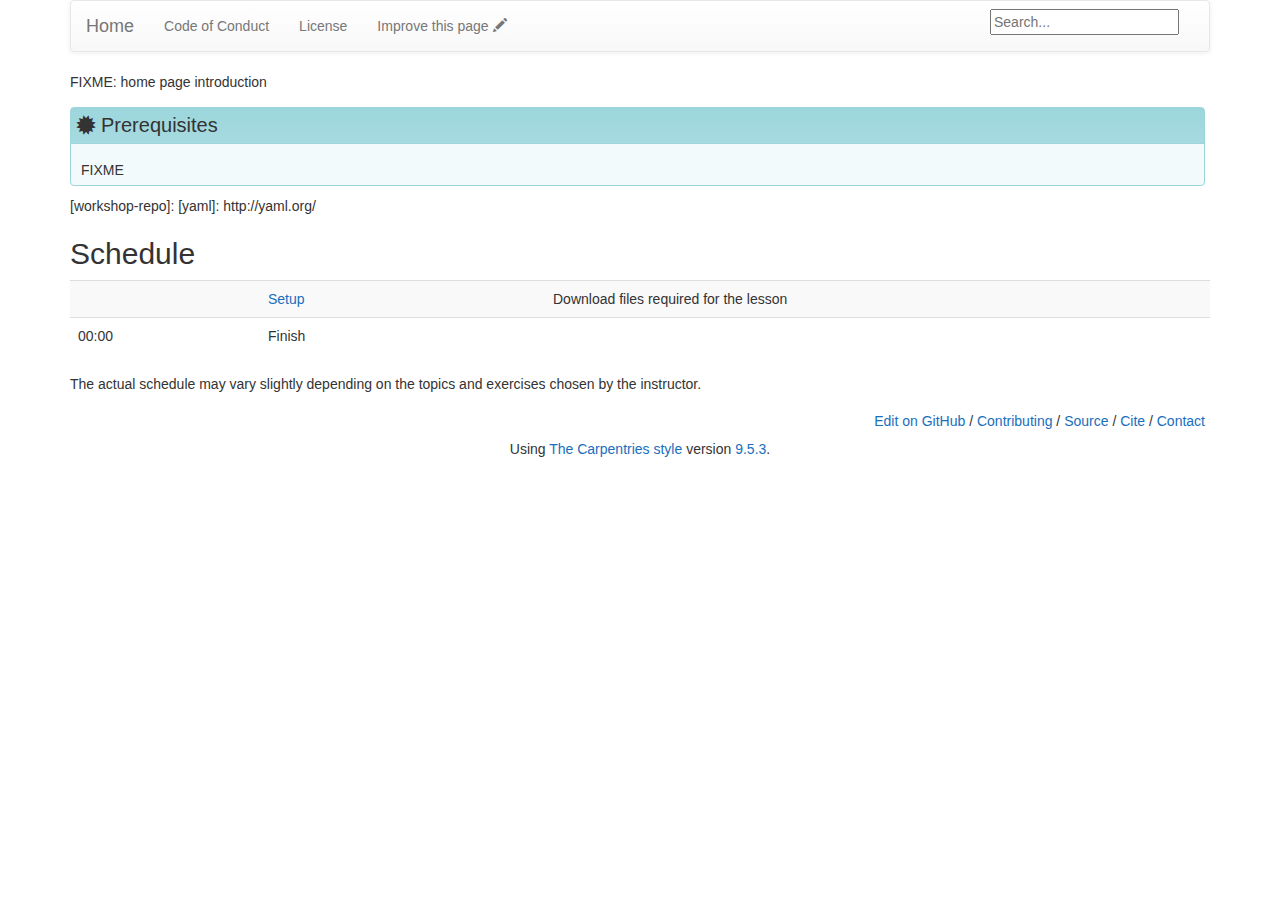
<file: index.html>
<!doctype html>
<html lang="en">
  <head>
    <meta charset="utf-8">
    <meta http-equiv="X-UA-Compatible" content="IE=edge">
    <meta http-equiv="last-modified" content="2023-02-13 19:19:53 +0000">
    <meta name="viewport" content="width=device-width, initial-scale=1">
    <!-- meta "search-domain" used for google site search function google_search() -->
    <meta name="search-domain" value="">
    <link rel="stylesheet" type="text/css" href="./assets/css/bootstrap.css" />
    <link rel="stylesheet" type="text/css" href="./assets/css/bootstrap-theme.css" />
    <link rel="stylesheet" type="text/css" href="./assets/css/lesson.css" />
    <link rel="stylesheet" type="text/css" href="./assets/css/syntax.css" />
    
    <link rel="license" href="#license-info" />

    



    <!-- Favicons for everyone -->
    <link rel="apple-touch-icon-precomposed" sizes="57x57" href="./assets/favicons//apple-touch-icon-57x57.png" />
    <link rel="apple-touch-icon-precomposed" sizes="114x114" href="./assets/favicons//apple-touch-icon-114x114.png" />
    <link rel="apple-touch-icon-precomposed" sizes="72x72" href="./assets/favicons//apple-touch-icon-72x72.png" />
    <link rel="apple-touch-icon-precomposed" sizes="144x144" href="./assets/favicons//apple-touch-icon-144x144.png" />
    <link rel="apple-touch-icon-precomposed" sizes="60x60" href="./assets/favicons//apple-touch-icon-60x60.png" />
    <link rel="apple-touch-icon-precomposed" sizes="120x120" href="./assets/favicons//apple-touch-icon-120x120.png" />
    <link rel="apple-touch-icon-precomposed" sizes="76x76" href="./assets/favicons//apple-touch-icon-76x76.png" />
    <link rel="apple-touch-icon-precomposed" sizes="152x152" href="./assets/favicons//apple-touch-icon-152x152.png" />
    <link rel="icon" type="image/png" href="./assets/favicons//favicon-196x196.png" sizes="196x196" />
    <link rel="icon" type="image/png" href="./assets/favicons//favicon-96x96.png" sizes="96x96" />
    <link rel="icon" type="image/png" href="./assets/favicons//favicon-32x32.png" sizes="32x32" />
    <link rel="icon" type="image/png" href="./assets/favicons//favicon-16x16.png" sizes="16x16" />
    <link rel="icon" type="image/png" href="./assets/favicons//favicon-128.png" sizes="128x128" />
    <meta name="application-name" content=" - "/>
    <meta name="msapplication-TileColor" content="#FFFFFF" />
    <meta name="msapplication-TileImage" content="./assets/favicons//mstile-144x144.png" />
    <meta name="msapplication-square70x70logo" content="./assets/favicons//mstile-70x70.png" />
    <meta name="msapplication-square150x150logo" content="./assets/favicons//mstile-150x150.png" />
    <meta name="msapplication-wide310x150logo" content="./assets/favicons//mstile-310x150.png" />
    <meta name="msapplication-square310x310logo" content="./assets/favicons//mstile-310x310.png" />


    <!-- HTML5 shim and Respond.js for IE8 support of HTML5 elements and media queries -->
    <!-- WARNING: Respond.js doesn't work if you view the page via file:// -->
    <!--[if lt IE 9]>
	<script src="https://oss.maxcdn.com/html5shiv/3.7.2/html5shiv.min.js"></script>
	<script src="https://oss.maxcdn.com/respond/1.4.2/respond.min.js"></script>
	<![endif]-->

  <title>
  
  </title>

  </head>
  <body>

    



    <div class="container">
      
















  
  










<nav class="navbar navbar-default">
  <div class="container-fluid">
    <div class="navbar-header">
      <button type="button" class="navbar-toggle collapsed" data-toggle="collapse" data-target="#bs-example-navbar-collapse-1" aria-expanded="false">
        <span class="sr-only">Toggle navigation</span>
        <span class="icon-bar"></span>
        <span class="icon-bar"></span>
        <span class="icon-bar"></span>
      </button>

      
      

      
      <a class="navbar-brand" href="./es/index.html">Home</a>

    </div>
    <div class="collapse navbar-collapse" id="bs-example-navbar-collapse-1">
      <ul class="nav navbar-nav">

	
        <li><a href="./es/conduct/">Code of Conduct</a></li>

        

	
	

	
        <li><a href="./LICENSE.html">License</a></li>
	
	<li><a href="/edit//bin/boilerplate/index.md" data-checker-ignore>Improve this page <span class="glyphicon glyphicon-pencil" aria-hidden="true"></span></a></li>
	
      </ul>
      <form class="navbar-form navbar-right" role="search" id="search" onsubmit="google_search(); return false;">
        <div class="form-group">
          <input type="text" id="google-search" placeholder="Search..." aria-label="Google site search">
        </div>
      </form>
    </div>
  </div>
</nav>








<h1 class="maintitle"></h1>



<article>
  <p>FIXME: home page introduction</p>

<!-- this is an html comment -->

<blockquote class="prereq">
  <h2 id="prerequisites">Prerequisites</h2>

  <p>FIXME</p>
</blockquote>

<p>[workshop-repo]: 
[yaml]: http://yaml.org/</p>


</article>
















  
  










<div class="syllabus">
  <h2 id="schedule">Schedule</h2>

  
  
  
  
  

  <table class="table table-striped">
  <tr>
    
    <td class="col-md-2"></td>
    <td class="col-md-3"><a href="./es/setup/">Setup</a></td>
    <td class="col-md-7">Download files required for the lesson</td>
  </tr>
  
  
  
  
  
  <tr>
    
    <td class="col-md-2">00:00</td>
    <td class="col-md-3">Finish</td>
    <td class="col-md-7"></td>
  </tr>
  </table>

  <p>
    The actual schedule may vary slightly depending on the topics and exercises chosen by the instructor.
  </p>

</div>


      
      






<footer>
  <div class="row">
    <div class="col-md-6 license" id="license-info" align="left">
	
    </div>
    <div class="col-md-6 help-links" align="right">
	
	<a href="/edit//bin/boilerplate/index.md" data-checker-ignore>Edit on GitHub</a>
	
	/
	<a href="/blob//CONTRIBUTING.md" data-checker-ignore>Contributing</a>
	/
	<a href="/">Source</a>
	/
	<a href="/blob//CITATION" data-checker-ignore>Cite</a>
	/
	<a href="mailto:">Contact</a>
    </div>
  </div>
  <div class="row">
    <div class="col-md-12" align="center">
      Using <a href="https://github.com/carpentries/styles/">The Carpentries style</a>
      version <a href="https://github.com/carpentries/styles/releases/tag/v9.5.3">9.5.3</a>.
    </div>
  </div>
</footer>

      
    </div>
    
<script src="./assets/js/jquery.min.js"></script>
<script src="./assets/js/bootstrap.min.js"></script>
<script src="./assets/js/lesson.js"></script>

<script>
  (function(i,s,o,g,r,a,m){i['GoogleAnalyticsObject']=r;i[r]=i[r]||function(){
  (i[r].q=i[r].q||[]).push(arguments)},i[r].l=1*new Date();a=s.createElement(o),
  m=s.getElementsByTagName(o)[0];a.async=1;a.src=g;m.parentNode.insertBefore(a,m)
  })(window,document,'script','https://www.google-analytics.com/analytics.js','ga');
  ga('create', 'UA-37305346-2', 'auto');
  ga('send', 'pageview');
</script>

<script src="./assets/js/anchor.min.js"></script>
<script>
    anchors.add();
</script>

  </body>
</html>
</file>
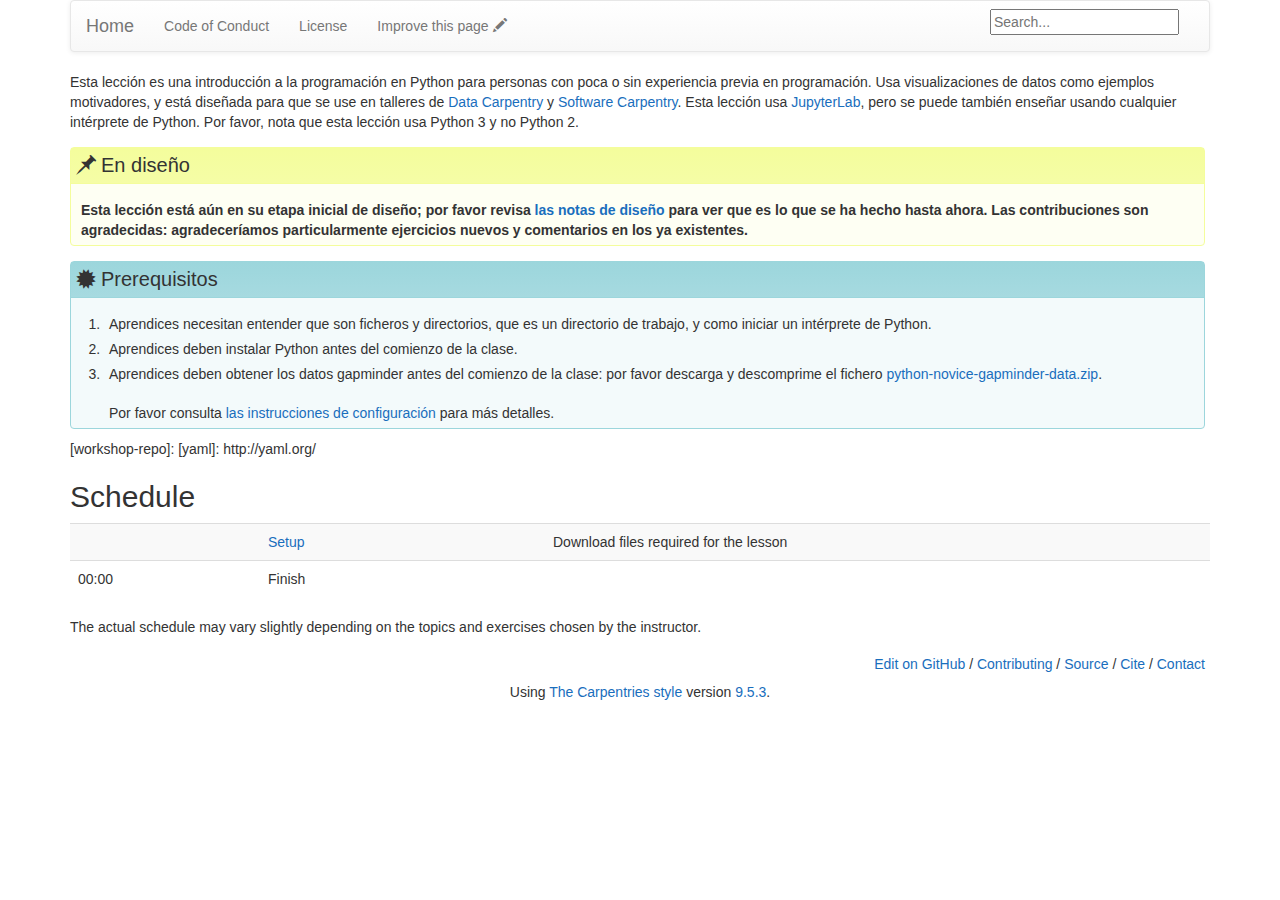
<file: es/index.html>
<!doctype html>
<html lang="en">
  <head>
    <meta charset="utf-8">
    <meta http-equiv="X-UA-Compatible" content="IE=edge">
    <meta http-equiv="last-modified" content="2023-02-13 19:19:53 +0000">
    <meta name="viewport" content="width=device-width, initial-scale=1">
    <!-- meta "search-domain" used for google site search function google_search() -->
    <meta name="search-domain" value="">
    <link rel="stylesheet" type="text/css" href="../assets/css/bootstrap.css" />
    <link rel="stylesheet" type="text/css" href="../assets/css/bootstrap-theme.css" />
    <link rel="stylesheet" type="text/css" href="../assets/css/lesson.css" />
    <link rel="stylesheet" type="text/css" href="../assets/css/syntax.css" />
    
    <link rel="license" href="#license-info" />

    



    <!-- Favicons for everyone -->
    <link rel="apple-touch-icon-precomposed" sizes="57x57" href="../assets/favicons//apple-touch-icon-57x57.png" />
    <link rel="apple-touch-icon-precomposed" sizes="114x114" href="../assets/favicons//apple-touch-icon-114x114.png" />
    <link rel="apple-touch-icon-precomposed" sizes="72x72" href="../assets/favicons//apple-touch-icon-72x72.png" />
    <link rel="apple-touch-icon-precomposed" sizes="144x144" href="../assets/favicons//apple-touch-icon-144x144.png" />
    <link rel="apple-touch-icon-precomposed" sizes="60x60" href="../assets/favicons//apple-touch-icon-60x60.png" />
    <link rel="apple-touch-icon-precomposed" sizes="120x120" href="../assets/favicons//apple-touch-icon-120x120.png" />
    <link rel="apple-touch-icon-precomposed" sizes="76x76" href="../assets/favicons//apple-touch-icon-76x76.png" />
    <link rel="apple-touch-icon-precomposed" sizes="152x152" href="../assets/favicons//apple-touch-icon-152x152.png" />
    <link rel="icon" type="image/png" href="../assets/favicons//favicon-196x196.png" sizes="196x196" />
    <link rel="icon" type="image/png" href="../assets/favicons//favicon-96x96.png" sizes="96x96" />
    <link rel="icon" type="image/png" href="../assets/favicons//favicon-32x32.png" sizes="32x32" />
    <link rel="icon" type="image/png" href="../assets/favicons//favicon-16x16.png" sizes="16x16" />
    <link rel="icon" type="image/png" href="../assets/favicons//favicon-128.png" sizes="128x128" />
    <meta name="application-name" content=" - "/>
    <meta name="msapplication-TileColor" content="#FFFFFF" />
    <meta name="msapplication-TileImage" content="../assets/favicons//mstile-144x144.png" />
    <meta name="msapplication-square70x70logo" content="../assets/favicons//mstile-70x70.png" />
    <meta name="msapplication-square150x150logo" content="../assets/favicons//mstile-150x150.png" />
    <meta name="msapplication-wide310x150logo" content="../assets/favicons//mstile-310x150.png" />
    <meta name="msapplication-square310x310logo" content="../assets/favicons//mstile-310x310.png" />


    <!-- HTML5 shim and Respond.js for IE8 support of HTML5 elements and media queries -->
    <!-- WARNING: Respond.js doesn't work if you view the page via file:// -->
    <!--[if lt IE 9]>
	<script src="https://oss.maxcdn.com/html5shiv/3.7.2/html5shiv.min.js"></script>
	<script src="https://oss.maxcdn.com/respond/1.4.2/respond.min.js"></script>
	<![endif]-->

  <title>
  
  </title>

  </head>
  <body>

    



    <div class="container">
      
















  
  










<nav class="navbar navbar-default">
  <div class="container-fluid">
    <div class="navbar-header">
      <button type="button" class="navbar-toggle collapsed" data-toggle="collapse" data-target="#bs-example-navbar-collapse-1" aria-expanded="false">
        <span class="sr-only">Toggle navigation</span>
        <span class="icon-bar"></span>
        <span class="icon-bar"></span>
        <span class="icon-bar"></span>
      </button>

      
      

      
      <a class="navbar-brand" href="../es/index.html">Home</a>

    </div>
    <div class="collapse navbar-collapse" id="bs-example-navbar-collapse-1">
      <ul class="nav navbar-nav">

	
        <li><a href="../es/conduct/">Code of Conduct</a></li>

        

	
	

	
        <li><a href="../LICENSE.html">License</a></li>
	
	<li><a href="/edit//index.md" data-checker-ignore>Improve this page <span class="glyphicon glyphicon-pencil" aria-hidden="true"></span></a></li>
	
      </ul>
      <form class="navbar-form navbar-right" role="search" id="search" onsubmit="google_search(); return false;">
        <div class="form-group">
          <input type="text" id="google-search" placeholder="Search..." aria-label="Google site search">
        </div>
      </form>
    </div>
  </div>
</nav>








<h1 class="maintitle"></h1>



<article>
  <p>Esta lección es una introducción a la programación en Python para personas con poca o sin experiencia previa
en programación. Usa visualizaciones de datos como ejemplos motivadores, y está diseñada para que se use en
talleres de <a href="http://www.datacarpentry.org/lessons/">Data Carpentry</a> y <a href="https://software-carpentry.org/lessons/">Software Carpentry</a>.
Esta lección usa <a href="https://jupyterlab.readthedocs.io/en/stable/">JupyterLab</a>, pero se puede también enseñar usando cualquier
intérprete de Python. Por favor, nota que esta lección usa Python 3 y no Python 2.</p>

<blockquote class="callout">
  <h2 id="en-diseño">En diseño</h2>

  <p><strong>Esta lección está aún en su etapa inicial de diseño;
por favor revisa <a href="/es//design/">las notas de diseño</a>
para ver que es lo que se ha hecho hasta ahora.
Las contribuciones son agradecidas:
agradeceríamos particularmente ejercicios nuevos
y comentarios en los ya existentes.</strong></p>
</blockquote>

<blockquote class="prereq">
  <h2 id="prerequisitos">Prerequisitos</h2>

  <ol>
    <li>
      <p>Aprendices necesitan entender que son ficheros y directorios,
que es un directorio de trabajo,
y como iniciar un intérprete de Python.</p>
    </li>
    <li>
      <p>Aprendices deben instalar Python antes del comienzo de la clase.</p>
    </li>
    <li>
      <p>Aprendices deben obtener los datos gapminder antes del comienzo de la clase:
por favor descarga y descomprime el fichero
<a href="/files/python-novice-gapminder-data.zip">python-novice-gapminder-data.zip</a>.</p>

      <p>Por favor consulta <a href="../es/setup/">las instrucciones de configuración</a>
para más detalles.</p>
    </li>
  </ol>
</blockquote>

<p>[workshop-repo]: 
[yaml]: http://yaml.org/</p>


</article>
















  
  










<div class="syllabus">
  <h2 id="schedule">Schedule</h2>

  
  
  
  
  

  <table class="table table-striped">
  <tr>
    
    <td class="col-md-2"></td>
    <td class="col-md-3"><a href="../es/setup/">Setup</a></td>
    <td class="col-md-7">Download files required for the lesson</td>
  </tr>
  
  
  
  
  
  <tr>
    
    <td class="col-md-2">00:00</td>
    <td class="col-md-3">Finish</td>
    <td class="col-md-7"></td>
  </tr>
  </table>

  <p>
    The actual schedule may vary slightly depending on the topics and exercises chosen by the instructor.
  </p>

</div>


      
      






<footer>
  <div class="row">
    <div class="col-md-6 license" id="license-info" align="left">
	
    </div>
    <div class="col-md-6 help-links" align="right">
	
	<a href="/edit//index.md" data-checker-ignore>Edit on GitHub</a>
	
	/
	<a href="/blob//CONTRIBUTING.md" data-checker-ignore>Contributing</a>
	/
	<a href="/">Source</a>
	/
	<a href="/blob//CITATION" data-checker-ignore>Cite</a>
	/
	<a href="mailto:">Contact</a>
    </div>
  </div>
  <div class="row">
    <div class="col-md-12" align="center">
      Using <a href="https://github.com/carpentries/styles/">The Carpentries style</a>
      version <a href="https://github.com/carpentries/styles/releases/tag/v9.5.3">9.5.3</a>.
    </div>
  </div>
</footer>

      
    </div>
    
<script src="../assets/js/jquery.min.js"></script>
<script src="../assets/js/bootstrap.min.js"></script>
<script src="../assets/js/lesson.js"></script>

<script>
  (function(i,s,o,g,r,a,m){i['GoogleAnalyticsObject']=r;i[r]=i[r]||function(){
  (i[r].q=i[r].q||[]).push(arguments)},i[r].l=1*new Date();a=s.createElement(o),
  m=s.getElementsByTagName(o)[0];a.async=1;a.src=g;m.parentNode.insertBefore(a,m)
  })(window,document,'script','https://www.google-analytics.com/analytics.js','ga');
  ga('create', 'UA-37305346-2', 'auto');
  ga('send', 'pageview');
</script>

<script src="../assets/js/anchor.min.js"></script>
<script>
    anchors.add();
</script>

  </body>
</html>
</file>
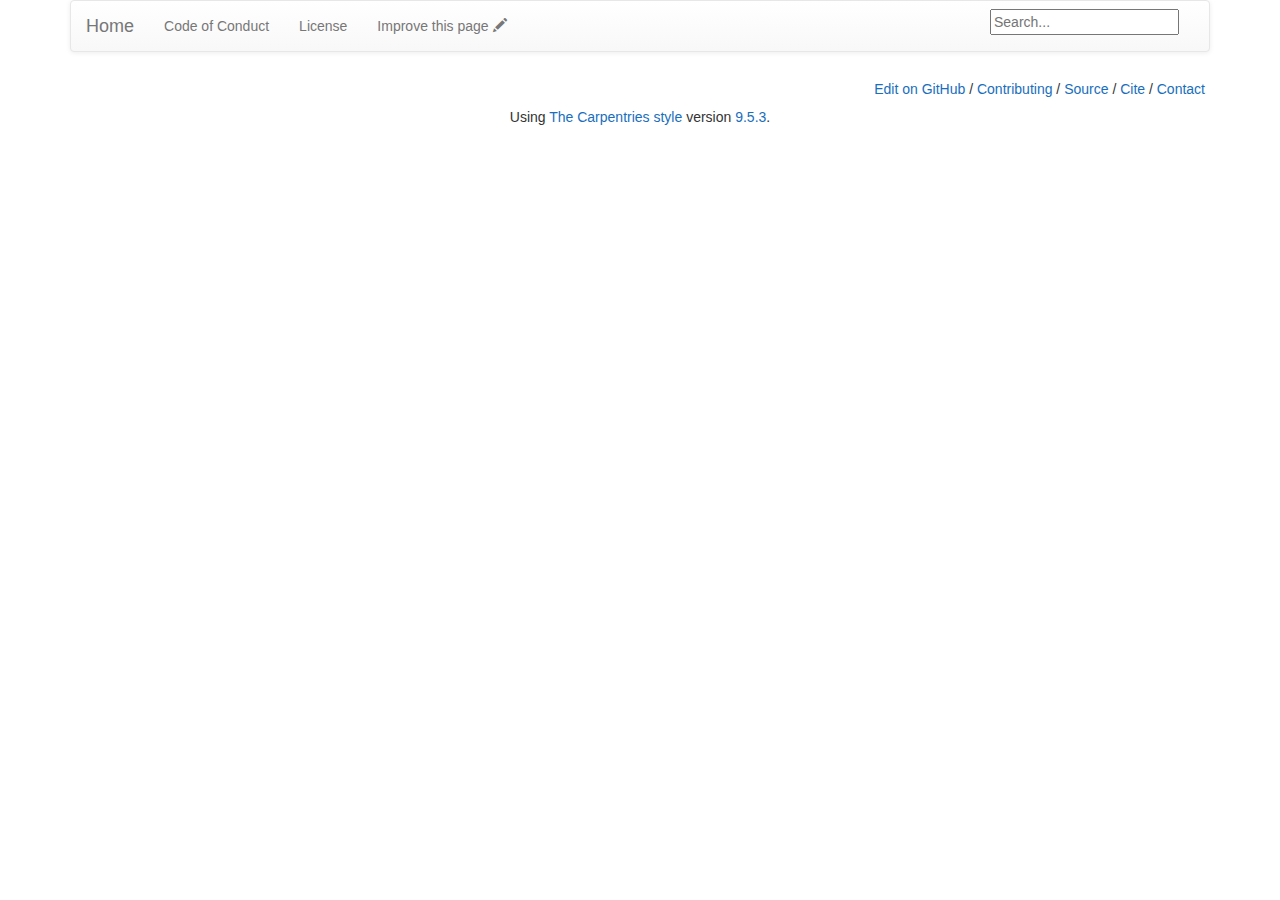
<file: es/aio/index.html>
<!doctype html>
<html lang="en">
  <head>
    <meta charset="utf-8">
    <meta http-equiv="X-UA-Compatible" content="IE=edge">
    <meta http-equiv="last-modified" content="2023-02-13 19:19:53 +0000">
    <meta name="viewport" content="width=device-width, initial-scale=1">
    <!-- meta "search-domain" used for google site search function google_search() -->
    <meta name="search-domain" value="">
    <link rel="stylesheet" type="text/css" href="../../assets/css/bootstrap.css" />
    <link rel="stylesheet" type="text/css" href="../../assets/css/bootstrap-theme.css" />
    <link rel="stylesheet" type="text/css" href="../../assets/css/lesson.css" />
    <link rel="stylesheet" type="text/css" href="../../assets/css/syntax.css" />
    
    <link rel="license" href="#license-info" />

    



    <!-- Favicons for everyone -->
    <link rel="apple-touch-icon-precomposed" sizes="57x57" href="../../assets/favicons//apple-touch-icon-57x57.png" />
    <link rel="apple-touch-icon-precomposed" sizes="114x114" href="../../assets/favicons//apple-touch-icon-114x114.png" />
    <link rel="apple-touch-icon-precomposed" sizes="72x72" href="../../assets/favicons//apple-touch-icon-72x72.png" />
    <link rel="apple-touch-icon-precomposed" sizes="144x144" href="../../assets/favicons//apple-touch-icon-144x144.png" />
    <link rel="apple-touch-icon-precomposed" sizes="60x60" href="../../assets/favicons//apple-touch-icon-60x60.png" />
    <link rel="apple-touch-icon-precomposed" sizes="120x120" href="../../assets/favicons//apple-touch-icon-120x120.png" />
    <link rel="apple-touch-icon-precomposed" sizes="76x76" href="../../assets/favicons//apple-touch-icon-76x76.png" />
    <link rel="apple-touch-icon-precomposed" sizes="152x152" href="../../assets/favicons//apple-touch-icon-152x152.png" />
    <link rel="icon" type="image/png" href="../../assets/favicons//favicon-196x196.png" sizes="196x196" />
    <link rel="icon" type="image/png" href="../../assets/favicons//favicon-96x96.png" sizes="96x96" />
    <link rel="icon" type="image/png" href="../../assets/favicons//favicon-32x32.png" sizes="32x32" />
    <link rel="icon" type="image/png" href="../../assets/favicons//favicon-16x16.png" sizes="16x16" />
    <link rel="icon" type="image/png" href="../../assets/favicons//favicon-128.png" sizes="128x128" />
    <meta name="application-name" content=" - "/>
    <meta name="msapplication-TileColor" content="#FFFFFF" />
    <meta name="msapplication-TileImage" content="../../assets/favicons//mstile-144x144.png" />
    <meta name="msapplication-square70x70logo" content="../../assets/favicons//mstile-70x70.png" />
    <meta name="msapplication-square150x150logo" content="../../assets/favicons//mstile-150x150.png" />
    <meta name="msapplication-wide310x150logo" content="../../assets/favicons//mstile-310x150.png" />
    <meta name="msapplication-square310x310logo" content="../../assets/favicons//mstile-310x310.png" />


    <!-- HTML5 shim and Respond.js for IE8 support of HTML5 elements and media queries -->
    <!-- WARNING: Respond.js doesn't work if you view the page via file:// -->
    <!--[if lt IE 9]>
	<script src="https://oss.maxcdn.com/html5shiv/3.7.2/html5shiv.min.js"></script>
	<script src="https://oss.maxcdn.com/respond/1.4.2/respond.min.js"></script>
	<![endif]-->

  <title>
  
  </title>

  </head>
  <body>

    



    <div class="container">
      
















  
  










<nav class="navbar navbar-default">
  <div class="container-fluid">
    <div class="navbar-header">
      <button type="button" class="navbar-toggle collapsed" data-toggle="collapse" data-target="#bs-example-navbar-collapse-1" aria-expanded="false">
        <span class="sr-only">Toggle navigation</span>
        <span class="icon-bar"></span>
        <span class="icon-bar"></span>
        <span class="icon-bar"></span>
      </button>

      
      

      
      <a class="navbar-brand" href="../../es/index.html">Home</a>

    </div>
    <div class="collapse navbar-collapse" id="bs-example-navbar-collapse-1">
      <ul class="nav navbar-nav">

	
        <li><a href="../../es/conduct/">Code of Conduct</a></li>

        

	
	

	
        <li><a href="../../LICENSE.html">License</a></li>
	
	<li><a href="/edit//aio.md" data-checker-ignore>Improve this page <span class="glyphicon glyphicon-pencil" aria-hidden="true"></span></a></li>
	
      </ul>
      <form class="navbar-form navbar-right" role="search" id="search" onsubmit="google_search(); return false;">
        <div class="form-group">
          <input type="text" id="google-search" placeholder="Search..." aria-label="Google site search">
        </div>
      </form>
    </div>
  </div>
</nav>








<h1 class="maintitle"></h1>



<article>


</article>

      
      






<footer>
  <div class="row">
    <div class="col-md-6 license" id="license-info" align="left">
	
    </div>
    <div class="col-md-6 help-links" align="right">
	
	<a href="/edit//aio.md" data-checker-ignore>Edit on GitHub</a>
	
	/
	<a href="/blob//CONTRIBUTING.md" data-checker-ignore>Contributing</a>
	/
	<a href="/">Source</a>
	/
	<a href="/blob//CITATION" data-checker-ignore>Cite</a>
	/
	<a href="mailto:">Contact</a>
    </div>
  </div>
  <div class="row">
    <div class="col-md-12" align="center">
      Using <a href="https://github.com/carpentries/styles/">The Carpentries style</a>
      version <a href="https://github.com/carpentries/styles/releases/tag/v9.5.3">9.5.3</a>.
    </div>
  </div>
</footer>

      
    </div>
    
<script src="../../assets/js/jquery.min.js"></script>
<script src="../../assets/js/bootstrap.min.js"></script>
<script src="../../assets/js/lesson.js"></script>

<script>
  (function(i,s,o,g,r,a,m){i['GoogleAnalyticsObject']=r;i[r]=i[r]||function(){
  (i[r].q=i[r].q||[]).push(arguments)},i[r].l=1*new Date();a=s.createElement(o),
  m=s.getElementsByTagName(o)[0];a.async=1;a.src=g;m.parentNode.insertBefore(a,m)
  })(window,document,'script','https://www.google-analytics.com/analytics.js','ga');
  ga('create', 'UA-37305346-2', 'auto');
  ga('send', 'pageview');
</script>

<script src="../../assets/js/anchor.min.js"></script>
<script>
    anchors.add();
</script>

  </body>
</html>
</file>
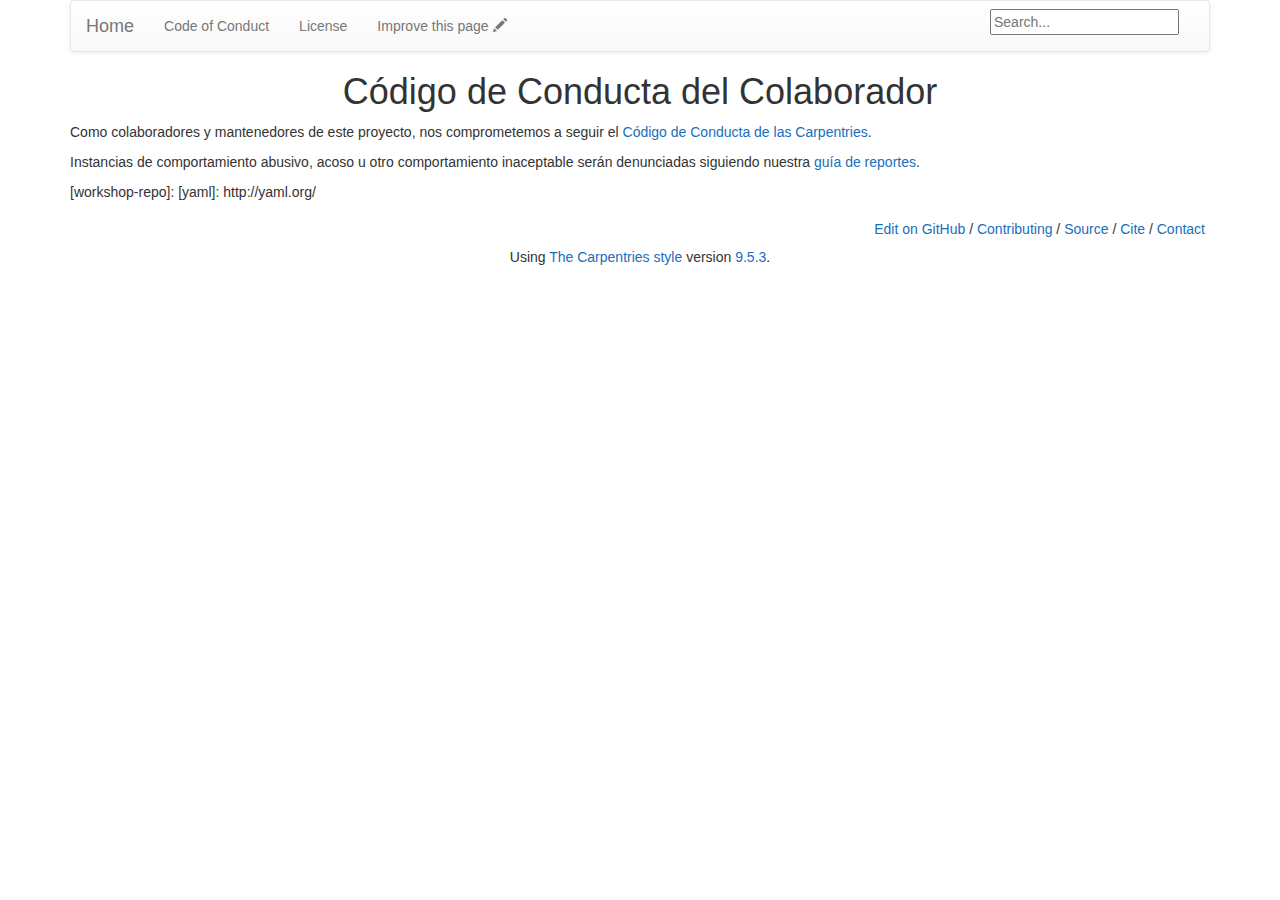
<file: es/conduct/index.html>
<!doctype html>
<html lang="en">
  <head>
    <meta charset="utf-8">
    <meta http-equiv="X-UA-Compatible" content="IE=edge">
    <meta http-equiv="last-modified" content="2023-02-13 19:19:53 +0000">
    <meta name="viewport" content="width=device-width, initial-scale=1">
    <!-- meta "search-domain" used for google site search function google_search() -->
    <meta name="search-domain" value="">
    <link rel="stylesheet" type="text/css" href="../../assets/css/bootstrap.css" />
    <link rel="stylesheet" type="text/css" href="../../assets/css/bootstrap-theme.css" />
    <link rel="stylesheet" type="text/css" href="../../assets/css/lesson.css" />
    <link rel="stylesheet" type="text/css" href="../../assets/css/syntax.css" />
    
    <link rel="license" href="#license-info" />

    



    <!-- Favicons for everyone -->
    <link rel="apple-touch-icon-precomposed" sizes="57x57" href="../../assets/favicons//apple-touch-icon-57x57.png" />
    <link rel="apple-touch-icon-precomposed" sizes="114x114" href="../../assets/favicons//apple-touch-icon-114x114.png" />
    <link rel="apple-touch-icon-precomposed" sizes="72x72" href="../../assets/favicons//apple-touch-icon-72x72.png" />
    <link rel="apple-touch-icon-precomposed" sizes="144x144" href="../../assets/favicons//apple-touch-icon-144x144.png" />
    <link rel="apple-touch-icon-precomposed" sizes="60x60" href="../../assets/favicons//apple-touch-icon-60x60.png" />
    <link rel="apple-touch-icon-precomposed" sizes="120x120" href="../../assets/favicons//apple-touch-icon-120x120.png" />
    <link rel="apple-touch-icon-precomposed" sizes="76x76" href="../../assets/favicons//apple-touch-icon-76x76.png" />
    <link rel="apple-touch-icon-precomposed" sizes="152x152" href="../../assets/favicons//apple-touch-icon-152x152.png" />
    <link rel="icon" type="image/png" href="../../assets/favicons//favicon-196x196.png" sizes="196x196" />
    <link rel="icon" type="image/png" href="../../assets/favicons//favicon-96x96.png" sizes="96x96" />
    <link rel="icon" type="image/png" href="../../assets/favicons//favicon-32x32.png" sizes="32x32" />
    <link rel="icon" type="image/png" href="../../assets/favicons//favicon-16x16.png" sizes="16x16" />
    <link rel="icon" type="image/png" href="../../assets/favicons//favicon-128.png" sizes="128x128" />
    <meta name="application-name" content=" - "/>
    <meta name="msapplication-TileColor" content="#FFFFFF" />
    <meta name="msapplication-TileImage" content="../../assets/favicons//mstile-144x144.png" />
    <meta name="msapplication-square70x70logo" content="../../assets/favicons//mstile-70x70.png" />
    <meta name="msapplication-square150x150logo" content="../../assets/favicons//mstile-150x150.png" />
    <meta name="msapplication-wide310x150logo" content="../../assets/favicons//mstile-310x150.png" />
    <meta name="msapplication-square310x310logo" content="../../assets/favicons//mstile-310x310.png" />


    <!-- HTML5 shim and Respond.js for IE8 support of HTML5 elements and media queries -->
    <!-- WARNING: Respond.js doesn't work if you view the page via file:// -->
    <!--[if lt IE 9]>
	<script src="https://oss.maxcdn.com/html5shiv/3.7.2/html5shiv.min.js"></script>
	<script src="https://oss.maxcdn.com/respond/1.4.2/respond.min.js"></script>
	<![endif]-->

  <title>
  Código de Conducta del Colaborador 
  </title>

  </head>
  <body>

    



    <div class="container">
      
















  
  










<nav class="navbar navbar-default">
  <div class="container-fluid">
    <div class="navbar-header">
      <button type="button" class="navbar-toggle collapsed" data-toggle="collapse" data-target="#bs-example-navbar-collapse-1" aria-expanded="false">
        <span class="sr-only">Toggle navigation</span>
        <span class="icon-bar"></span>
        <span class="icon-bar"></span>
        <span class="icon-bar"></span>
      </button>

      
      

      
      <a class="navbar-brand" href="../../es/index.html">Home</a>

    </div>
    <div class="collapse navbar-collapse" id="bs-example-navbar-collapse-1">
      <ul class="nav navbar-nav">

	
        <li><a href="../../es/conduct/">Code of Conduct</a></li>

        

	
	

	
        <li><a href="../../LICENSE.html">License</a></li>
	
	<li><a href="/edit//CODE_OF_CONDUCT.md" data-checker-ignore>Improve this page <span class="glyphicon glyphicon-pencil" aria-hidden="true"></span></a></li>
	
      </ul>
      <form class="navbar-form navbar-right" role="search" id="search" onsubmit="google_search(); return false;">
        <div class="form-group">
          <input type="text" id="google-search" placeholder="Search..." aria-label="Google site search">
        </div>
      </form>
    </div>
  </div>
</nav>








<h1 class="maintitle">Código de Conducta del Colaborador </h1>



<article>
<p>Como colaboradores y mantenedores de este proyecto,
nos comprometemos a seguir el <a href="https://docs.carpentries.org/topic_folders/policies/code-of-conduct.html">Código de Conducta de las Carpentries</a>.</p>

<p>Instancias de comportamiento abusivo, acoso u otro comportamiento inaceptable
serán denunciadas siguiendo nuestra <a href="https://docs.carpentries.org/topic_folders/policies/incident-reporting.html">guía de reportes</a>.</p>

<p>[workshop-repo]: 
[yaml]: http://yaml.org/</p>


</article>

      
      






<footer>
  <div class="row">
    <div class="col-md-6 license" id="license-info" align="left">
	
    </div>
    <div class="col-md-6 help-links" align="right">
	
	<a href="/edit//CODE_OF_CONDUCT.md" data-checker-ignore>Edit on GitHub</a>
	
	/
	<a href="/blob//CONTRIBUTING.md" data-checker-ignore>Contributing</a>
	/
	<a href="/">Source</a>
	/
	<a href="/blob//CITATION" data-checker-ignore>Cite</a>
	/
	<a href="mailto:">Contact</a>
    </div>
  </div>
  <div class="row">
    <div class="col-md-12" align="center">
      Using <a href="https://github.com/carpentries/styles/">The Carpentries style</a>
      version <a href="https://github.com/carpentries/styles/releases/tag/v9.5.3">9.5.3</a>.
    </div>
  </div>
</footer>

      
    </div>
    
<script src="../../assets/js/jquery.min.js"></script>
<script src="../../assets/js/bootstrap.min.js"></script>
<script src="../../assets/js/lesson.js"></script>

<script>
  (function(i,s,o,g,r,a,m){i['GoogleAnalyticsObject']=r;i[r]=i[r]||function(){
  (i[r].q=i[r].q||[]).push(arguments)},i[r].l=1*new Date();a=s.createElement(o),
  m=s.getElementsByTagName(o)[0];a.async=1;a.src=g;m.parentNode.insertBefore(a,m)
  })(window,document,'script','https://www.google-analytics.com/analytics.js','ga');
  ga('create', 'UA-37305346-2', 'auto');
  ga('send', 'pageview');
</script>

<script src="../../assets/js/anchor.min.js"></script>
<script>
    anchors.add();
</script>

  </body>
</html>
</file>
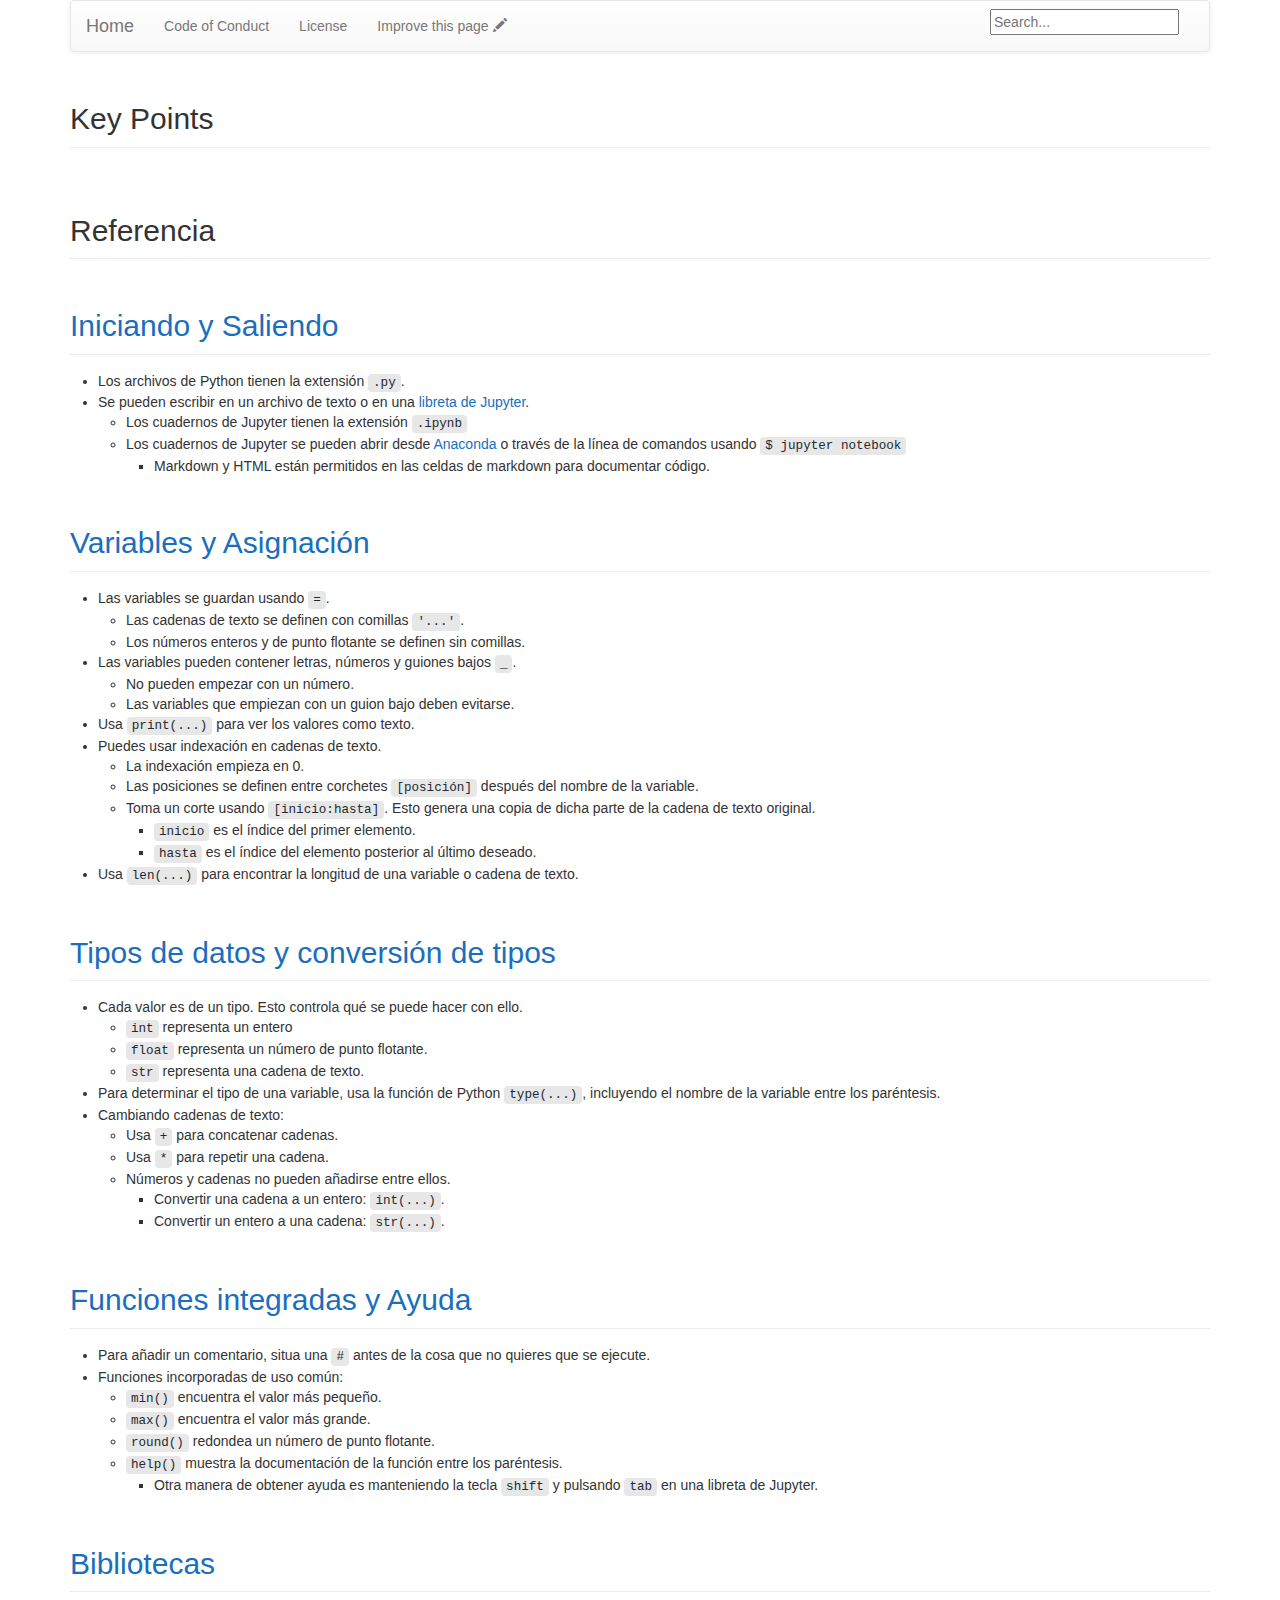
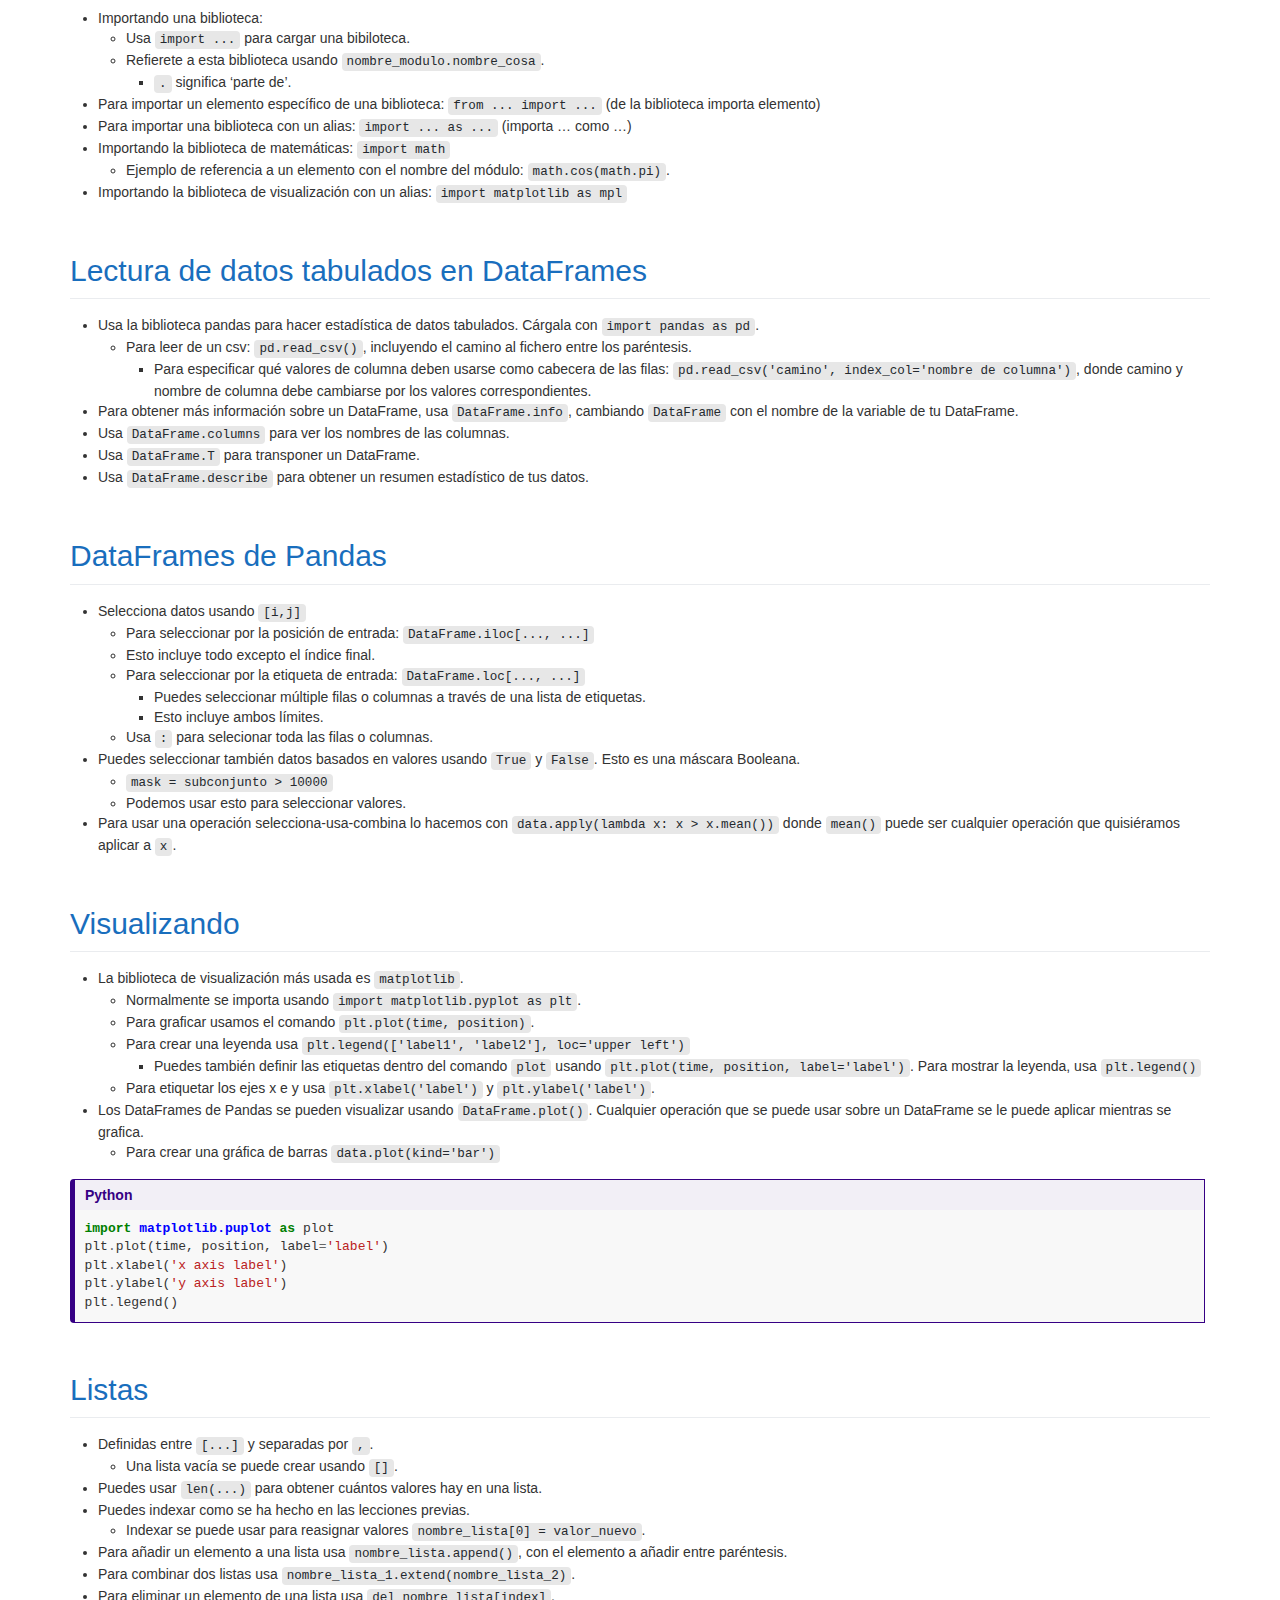
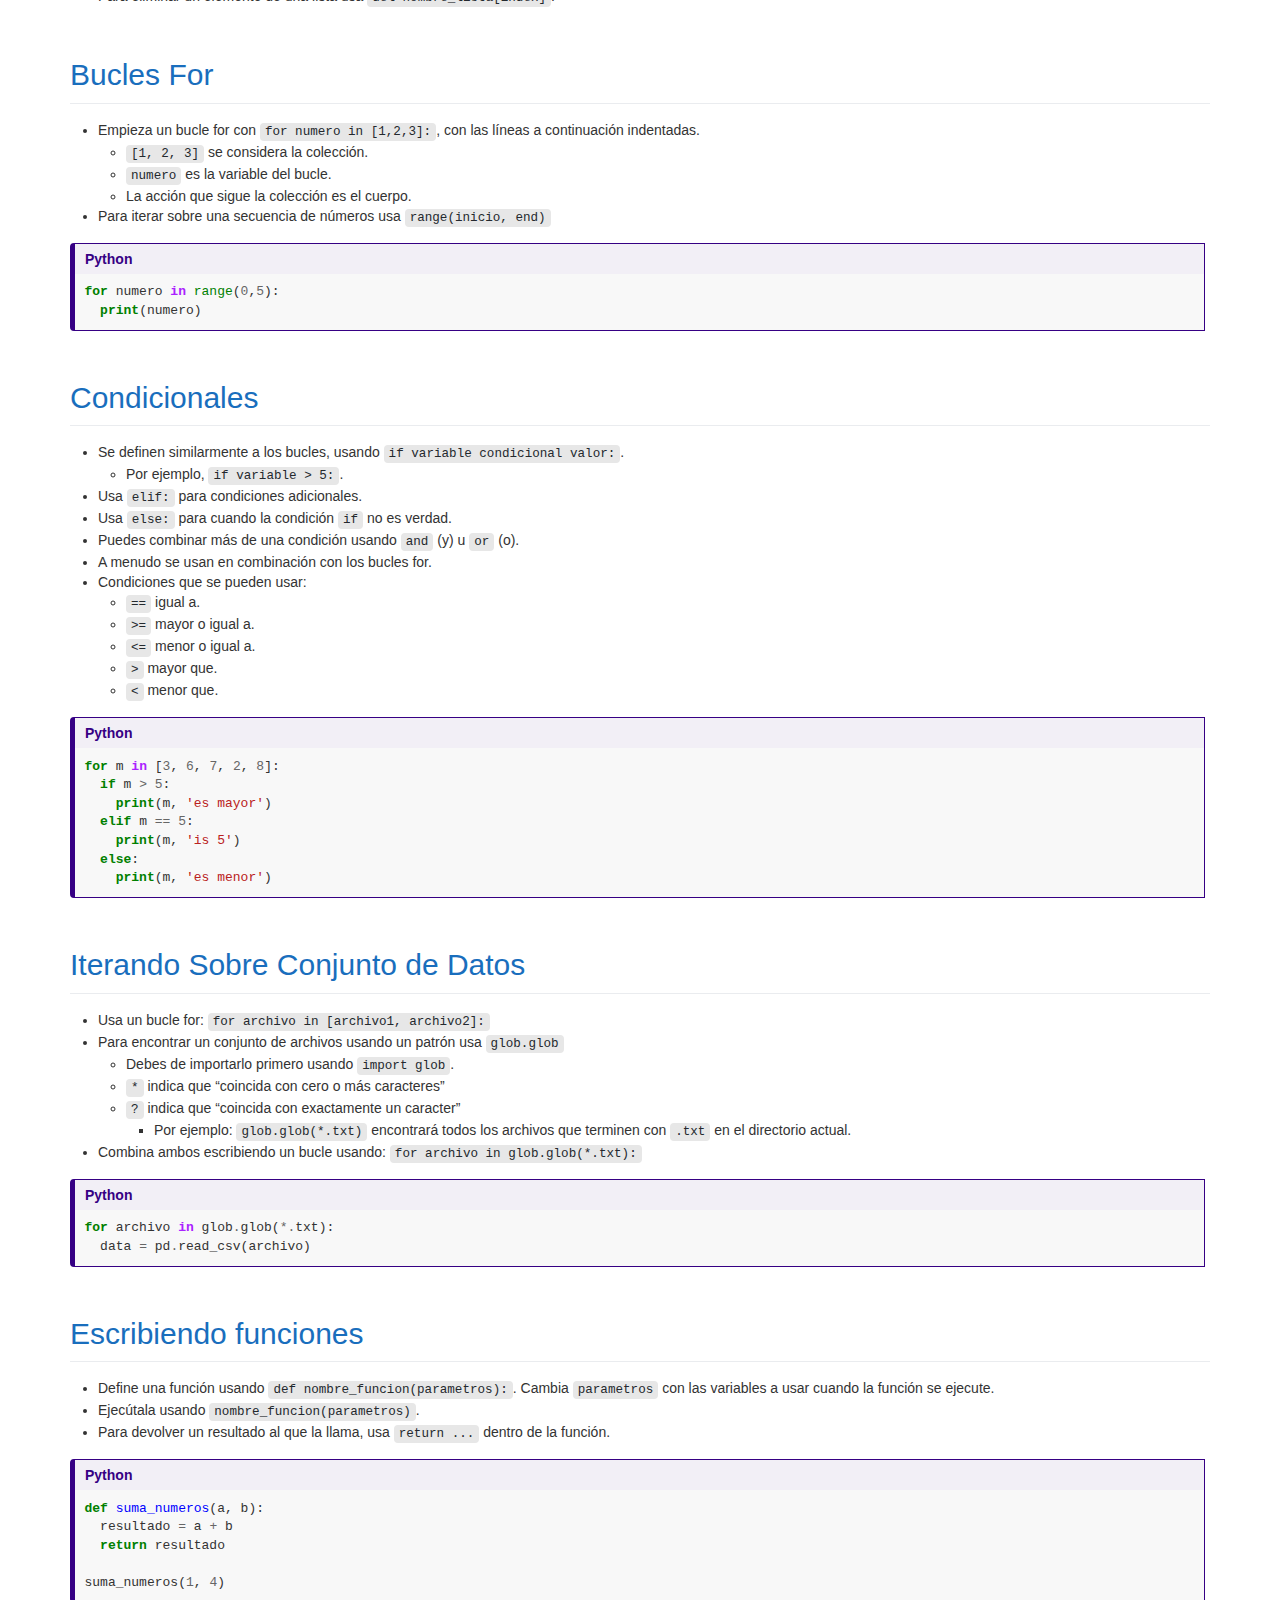
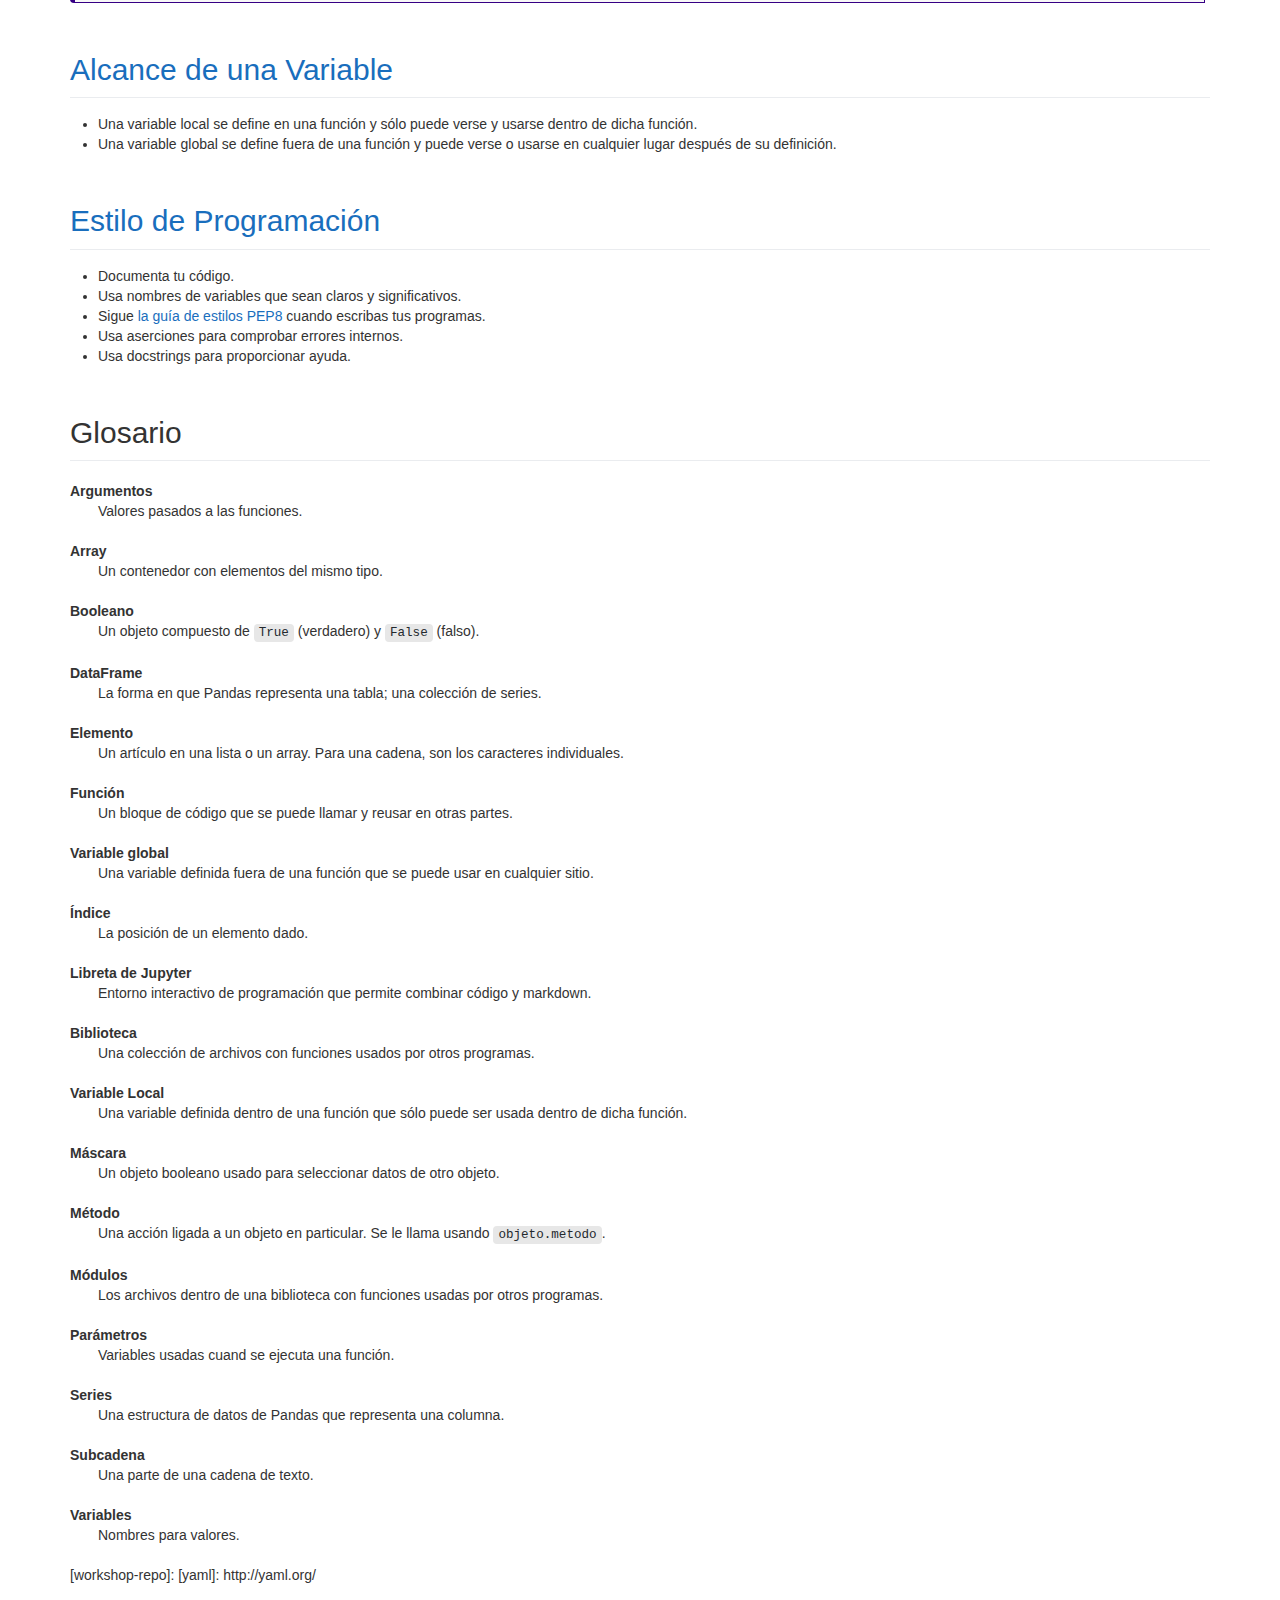
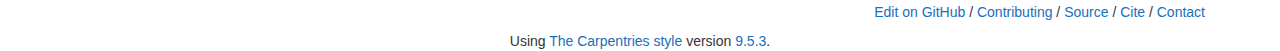
<file: es/reference/index.html>
<!doctype html>
<html lang="en">
  <head>
    <meta charset="utf-8">
    <meta http-equiv="X-UA-Compatible" content="IE=edge">
    <meta http-equiv="last-modified" content="2023-02-13 19:19:53 +0000">
    <meta name="viewport" content="width=device-width, initial-scale=1">
    <!-- meta "search-domain" used for google site search function google_search() -->
    <meta name="search-domain" value="">
    <link rel="stylesheet" type="text/css" href="../../assets/css/bootstrap.css" />
    <link rel="stylesheet" type="text/css" href="../../assets/css/bootstrap-theme.css" />
    <link rel="stylesheet" type="text/css" href="../../assets/css/lesson.css" />
    <link rel="stylesheet" type="text/css" href="../../assets/css/syntax.css" />
    
    <link rel="license" href="#license-info" />

    



    <!-- Favicons for everyone -->
    <link rel="apple-touch-icon-precomposed" sizes="57x57" href="../../assets/favicons//apple-touch-icon-57x57.png" />
    <link rel="apple-touch-icon-precomposed" sizes="114x114" href="../../assets/favicons//apple-touch-icon-114x114.png" />
    <link rel="apple-touch-icon-precomposed" sizes="72x72" href="../../assets/favicons//apple-touch-icon-72x72.png" />
    <link rel="apple-touch-icon-precomposed" sizes="144x144" href="../../assets/favicons//apple-touch-icon-144x144.png" />
    <link rel="apple-touch-icon-precomposed" sizes="60x60" href="../../assets/favicons//apple-touch-icon-60x60.png" />
    <link rel="apple-touch-icon-precomposed" sizes="120x120" href="../../assets/favicons//apple-touch-icon-120x120.png" />
    <link rel="apple-touch-icon-precomposed" sizes="76x76" href="../../assets/favicons//apple-touch-icon-76x76.png" />
    <link rel="apple-touch-icon-precomposed" sizes="152x152" href="../../assets/favicons//apple-touch-icon-152x152.png" />
    <link rel="icon" type="image/png" href="../../assets/favicons//favicon-196x196.png" sizes="196x196" />
    <link rel="icon" type="image/png" href="../../assets/favicons//favicon-96x96.png" sizes="96x96" />
    <link rel="icon" type="image/png" href="../../assets/favicons//favicon-32x32.png" sizes="32x32" />
    <link rel="icon" type="image/png" href="../../assets/favicons//favicon-16x16.png" sizes="16x16" />
    <link rel="icon" type="image/png" href="../../assets/favicons//favicon-128.png" sizes="128x128" />
    <meta name="application-name" content=" - "/>
    <meta name="msapplication-TileColor" content="#FFFFFF" />
    <meta name="msapplication-TileImage" content="../../assets/favicons//mstile-144x144.png" />
    <meta name="msapplication-square70x70logo" content="../../assets/favicons//mstile-70x70.png" />
    <meta name="msapplication-square150x150logo" content="../../assets/favicons//mstile-150x150.png" />
    <meta name="msapplication-wide310x150logo" content="../../assets/favicons//mstile-310x150.png" />
    <meta name="msapplication-square310x310logo" content="../../assets/favicons//mstile-310x310.png" />


    <!-- HTML5 shim and Respond.js for IE8 support of HTML5 elements and media queries -->
    <!-- WARNING: Respond.js doesn't work if you view the page via file:// -->
    <!--[if lt IE 9]>
	<script src="https://oss.maxcdn.com/html5shiv/3.7.2/html5shiv.min.js"></script>
	<script src="https://oss.maxcdn.com/respond/1.4.2/respond.min.js"></script>
	<![endif]-->

  <title>
  
  </title>

  </head>
  <body>

    



    <div class="container">
      
















  
  










<nav class="navbar navbar-default">
  <div class="container-fluid">
    <div class="navbar-header">
      <button type="button" class="navbar-toggle collapsed" data-toggle="collapse" data-target="#bs-example-navbar-collapse-1" aria-expanded="false">
        <span class="sr-only">Toggle navigation</span>
        <span class="icon-bar"></span>
        <span class="icon-bar"></span>
        <span class="icon-bar"></span>
      </button>

      
      

      
      <a class="navbar-brand" href="../../es/index.html">Home</a>

    </div>
    <div class="collapse navbar-collapse" id="bs-example-navbar-collapse-1">
      <ul class="nav navbar-nav">

	
        <li><a href="../../es/conduct/">Code of Conduct</a></li>

        

	
	

	
        <li><a href="../../LICENSE.html">License</a></li>
	
	<li><a href="/edit//reference.md" data-checker-ignore>Improve this page <span class="glyphicon glyphicon-pencil" aria-hidden="true"></span></a></li>
	
      </ul>
      <form class="navbar-form navbar-right" role="search" id="search" onsubmit="google_search(); return false;">
        <div class="form-group">
          <input type="text" id="google-search" placeholder="Search..." aria-label="Google site search">
        </div>
      </form>
    </div>
  </div>
</nav>








<h1 class="maintitle"></h1>



<article>















  
  










<h2>Key Points</h2>
<table class="table table-striped">

</table>

<h2 id="referencia">Referencia</h2>

<h2 id="iniciando-y-saliendo"><a href="/es/_episodes//01-run-quit/">Iniciando y Saliendo</a></h2>
<ul>
  <li>Los archivos de Python tienen la extensión <code class="highlighter-rouge">.py</code>.</li>
  <li>Se pueden escribir en un archivo de texto o en una <a href="https://jupyter.org/">libreta de Jupyter</a>.
    <ul>
      <li>Los cuadernos de Jupyter tienen la extensión <code class="highlighter-rouge">.ipynb</code></li>
      <li>Los cuadernos de Jupyter se pueden abrir desde <a href="https://docs.continuum.io/anaconda/install">Anaconda</a> o través de la línea de comandos usando <code class="highlighter-rouge">$ jupyter notebook</code>
        <ul>
          <li>Markdown y HTML están permitidos en las celdas de markdown para documentar código.</li>
        </ul>
      </li>
    </ul>
  </li>
</ul>

<h2 id="variables-y-asignación"><a href="/es/_episodes//02-variables/">Variables y Asignación</a></h2>
<ul>
  <li>Las variables se guardan usando <code class="highlighter-rouge">=</code>.
    <ul>
      <li>Las cadenas de texto se definen con comillas <code class="highlighter-rouge">'...'</code>.</li>
      <li>Los números enteros y de punto flotante se definen sin comillas.</li>
    </ul>
  </li>
  <li>Las variables pueden contener letras, números y guiones bajos <code class="highlighter-rouge">_</code>.
    <ul>
      <li>No pueden empezar con un número.</li>
      <li>Las variables que empiezan con un guion bajo deben evitarse.</li>
    </ul>
  </li>
  <li>Usa <code class="highlighter-rouge">print(...)</code> para ver los valores como texto.</li>
  <li>Puedes usar indexación en cadenas de texto.
    <ul>
      <li>La indexación empieza en 0.</li>
      <li>Las posiciones se definen entre corchetes <code class="highlighter-rouge">[posición]</code> después del nombre de la variable.</li>
      <li>Toma un corte usando <code class="highlighter-rouge">[inicio:hasta]</code>. Esto genera una copia de dicha parte de la cadena de texto original.
        <ul>
          <li><code class="highlighter-rouge">inicio</code> es el índice del primer elemento.</li>
          <li><code class="highlighter-rouge">hasta</code> es el índice del elemento posterior al último deseado.</li>
        </ul>
      </li>
    </ul>
  </li>
  <li>Usa <code class="highlighter-rouge">len(...)</code> para encontrar la longitud de una variable o cadena de texto.</li>
</ul>

<h2 id="tipos-de-datos-y-conversión-de-tipos"><a href="/es/_episodes//03-types-conversion/">Tipos de datos y conversión de tipos</a></h2>
<ul>
  <li>Cada valor es de un tipo. Esto controla qué se puede hacer con ello.
    <ul>
      <li><code class="highlighter-rouge">int</code> representa un entero</li>
      <li><code class="highlighter-rouge">float</code> representa un número de punto flotante.</li>
      <li><code class="highlighter-rouge">str</code> representa una cadena de texto.</li>
    </ul>
  </li>
  <li>Para determinar el tipo de una variable, usa la función de Python <code class="highlighter-rouge">type(...)</code>, incluyendo el nombre de la variable entre los paréntesis.</li>
  <li>Cambiando cadenas de texto:
    <ul>
      <li>Usa <code class="highlighter-rouge">+</code> para concatenar cadenas.</li>
      <li>Usa <code class="highlighter-rouge">*</code> para repetir una cadena.</li>
      <li>Números y cadenas no pueden añadirse entre ellos.
        <ul>
          <li>Convertir una cadena a un entero: <code class="highlighter-rouge">int(...)</code>.</li>
          <li>Convertir un entero a una cadena: <code class="highlighter-rouge">str(...)</code>.</li>
        </ul>
      </li>
    </ul>
  </li>
</ul>

<h2 id="funciones-integradas-y-ayuda"><a href="/es/_episodes//04-built-in/">Funciones integradas y Ayuda</a></h2>
<ul>
  <li>Para añadir un comentario, situa una <code class="highlighter-rouge">#</code> antes de la cosa que no quieres que se ejecute.</li>
  <li>Funciones incorporadas de uso común:
    <ul>
      <li><code class="highlighter-rouge">min()</code> encuentra el valor más pequeño.</li>
      <li><code class="highlighter-rouge">max()</code> encuentra el valor más grande.</li>
      <li><code class="highlighter-rouge">round()</code> redondea un número de punto flotante.</li>
      <li><code class="highlighter-rouge">help()</code> muestra la documentación de la función entre los paréntesis.
        <ul>
          <li>Otra manera de obtener ayuda es manteniendo la tecla <code class="highlighter-rouge">shift</code> y pulsando <code class="highlighter-rouge">tab</code> en una libreta de Jupyter.</li>
        </ul>
      </li>
    </ul>
  </li>
</ul>

<h2 id="bibliotecas"><a href="/es/_episodes//06-libraries/">Bibliotecas</a></h2>
<ul>
  <li>Importando una biblioteca:
    <ul>
      <li>Usa <code class="highlighter-rouge">import ...</code> para cargar una bibiloteca.</li>
      <li>Refierete a esta biblioteca usando <code class="highlighter-rouge">nombre_modulo.nombre_cosa</code>.
        <ul>
          <li><code class="highlighter-rouge">.</code> significa ‘parte de’.</li>
        </ul>
      </li>
    </ul>
  </li>
  <li>Para importar un elemento específico de una biblioteca: <code class="highlighter-rouge">from ... import ...</code> (de la biblioteca importa elemento)</li>
  <li>Para importar una biblioteca con un alias: <code class="highlighter-rouge">import ... as ...</code> (importa … como …)</li>
  <li>Importando la biblioteca de matemáticas: <code class="highlighter-rouge">import math</code>
    <ul>
      <li>Ejemplo de referencia a un elemento con el nombre del módulo: <code class="highlighter-rouge">math.cos(math.pi)</code>.</li>
    </ul>
  </li>
  <li>Importando la biblioteca de visualización con un alias: <code class="highlighter-rouge">import matplotlib as mpl</code></li>
</ul>

<h2 id="lectura-de-datos-tabulados-en-dataframes"><a href="/es/_episodes//07-reading-tabular/">Lectura de datos tabulados en DataFrames</a></h2>
<ul>
  <li>Usa la biblioteca pandas para hacer estadística de datos tabulados. Cárgala con <code class="highlighter-rouge">import pandas as pd</code>.
    <ul>
      <li>Para leer de un csv: <code class="highlighter-rouge">pd.read_csv()</code>, incluyendo el camino al fichero entre los paréntesis.
        <ul>
          <li>Para especificar qué valores de columna deben usarse como cabecera de las filas:  <code class="highlighter-rouge">pd.read_csv('camino', index_col='nombre de columna')</code>, donde camino y nombre de columna debe cambiarse por los valores correspondientes.</li>
        </ul>
      </li>
    </ul>
  </li>
  <li>Para obtener más información sobre un DataFrame, usa <code class="highlighter-rouge">DataFrame.info</code>, cambiando <code class="highlighter-rouge">DataFrame</code> con el nombre de la variable de tu DataFrame.</li>
  <li>Usa <code class="highlighter-rouge">DataFrame.columns</code> para ver los nombres de las columnas.</li>
  <li>Usa <code class="highlighter-rouge">DataFrame.T</code> para transponer un DataFrame.</li>
  <li>Usa <code class="highlighter-rouge">DataFrame.describe</code> para obtener un resumen estadístico de tus datos.</li>
</ul>

<h2 id="dataframes-de-pandas"><a href="/es/_episodes//08-data-frames/">DataFrames de Pandas</a></h2>
<ul>
  <li>Selecciona datos usando <code class="highlighter-rouge">[i,j]</code>
    <ul>
      <li>Para seleccionar por la posición de entrada: <code class="highlighter-rouge">DataFrame.iloc[..., ...]</code></li>
      <li>Esto incluye todo excepto el índice final.</li>
      <li>Para seleccionar por la etiqueta de entrada: <code class="highlighter-rouge">DataFrame.loc[..., ...]</code>
        <ul>
          <li>Puedes seleccionar múltiple filas o columnas a través de una lista de etiquetas.</li>
          <li>Esto incluye ambos límites.</li>
        </ul>
      </li>
      <li>Usa <code class="highlighter-rouge">:</code> para selecionar toda las filas o columnas.</li>
    </ul>
  </li>
  <li>Puedes seleccionar también datos basados en valores usando <code class="highlighter-rouge">True</code> y <code class="highlighter-rouge">False</code>. Esto es una máscara Booleana.
    <ul>
      <li><code class="highlighter-rouge">mask = subconjunto &gt; 10000</code></li>
      <li>Podemos usar esto para seleccionar valores.</li>
    </ul>
  </li>
  <li>Para usar una operación selecciona-usa-combina lo hacemos con <code class="highlighter-rouge">data.apply(lambda x: x &gt; x.mean())</code> donde <code class="highlighter-rouge">mean()</code> puede ser cualquier operación que quisiéramos aplicar a <code class="highlighter-rouge">x</code>.</li>
</ul>

<h2 id="visualizando"><a href="/es/_episodes//09-plotting/">Visualizando</a></h2>
<ul>
  <li>La biblioteca de visualización más usada es <code class="highlighter-rouge">matplotlib</code>.
    <ul>
      <li>Normalmente se importa usando <code class="highlighter-rouge">import matplotlib.pyplot as plt</code>.</li>
      <li>Para graficar usamos el comando <code class="highlighter-rouge">plt.plot(time, position)</code>.</li>
      <li>Para crear una leyenda usa <code class="highlighter-rouge">plt.legend(['label1', 'label2'], loc='upper left')</code>
        <ul>
          <li>Puedes también definir las etiquetas dentro del comando <code class="highlighter-rouge">plot</code> usando <code class="highlighter-rouge">plt.plot(time, position, label='label')</code>. Para mostrar la leyenda, usa <code class="highlighter-rouge">plt.legend()</code></li>
        </ul>
      </li>
      <li>Para etiquetar los ejes x e y usa <code class="highlighter-rouge">plt.xlabel('label')</code> y <code class="highlighter-rouge">plt.ylabel('label')</code>.</li>
    </ul>
  </li>
  <li>Los DataFrames de Pandas se pueden visualizar usando <code class="highlighter-rouge">DataFrame.plot()</code>. Cualquier operación que se puede usar sobre un DataFrame se le puede aplicar mientras se grafica.
    <ul>
      <li>Para crear una gráfica de barras <code class="highlighter-rouge">data.plot(kind='bar')</code></li>
    </ul>
  </li>
</ul>

<div class="language-python highlighter-rouge"><div class="highlight"><pre class="highlight"><code><span class="kn">import</span> <span class="nn">matplotlib.puplot</span> <span class="k">as</span> <span class="n">plot</span>
<span class="n">plt</span><span class="o">.</span><span class="n">plot</span><span class="p">(</span><span class="n">time</span><span class="p">,</span> <span class="n">position</span><span class="p">,</span> <span class="n">label</span><span class="o">=</span><span class="s">'label'</span><span class="p">)</span>
<span class="n">plt</span><span class="o">.</span><span class="n">xlabel</span><span class="p">(</span><span class="s">'x axis label'</span><span class="p">)</span>
<span class="n">plt</span><span class="o">.</span><span class="n">ylabel</span><span class="p">(</span><span class="s">'y axis label'</span><span class="p">)</span>
<span class="n">plt</span><span class="o">.</span><span class="n">legend</span><span class="p">()</span>
</code></pre></div></div>

<h2 id="listas"><a href="/es/_episodes//11-lists/">Listas</a></h2>
<ul>
  <li>Definidas entre <code class="highlighter-rouge">[...]</code> y separadas por <code class="highlighter-rouge">,</code>.
    <ul>
      <li>Una lista vacía se puede crear usando <code class="highlighter-rouge">[]</code>.</li>
    </ul>
  </li>
  <li>Puedes usar <code class="highlighter-rouge">len(...)</code> para obtener cuántos valores hay en una lista.</li>
  <li>Puedes indexar como se ha hecho en las lecciones previas.
    <ul>
      <li>Indexar se puede usar para reasignar valores <code class="highlighter-rouge">nombre_lista[0] = valor_nuevo</code>.</li>
    </ul>
  </li>
  <li>Para añadir un elemento a una lista usa <code class="highlighter-rouge">nombre_lista.append()</code>, con el elemento a añadir entre paréntesis.</li>
  <li>Para combinar dos listas usa <code class="highlighter-rouge">nombre_lista_1.extend(nombre_lista_2)</code>.</li>
  <li>Para eliminar un elemento de una lista usa <code class="highlighter-rouge">del nombre_lista[index]</code>.</li>
</ul>

<h2 id="bucles-for"><a href="/es/_episodes//12-for-loops/">Bucles For</a></h2>
<ul>
  <li>Empieza un bucle for con <code class="highlighter-rouge">for numero in [1,2,3]:</code>, con las líneas a continuación indentadas.
    <ul>
      <li><code class="highlighter-rouge">[1, 2, 3]</code> se considera la colección.</li>
      <li><code class="highlighter-rouge">numero</code> es la variable del bucle.</li>
      <li>La acción que sigue la colección es el cuerpo.</li>
    </ul>
  </li>
  <li>Para iterar sobre una secuencia de números usa <code class="highlighter-rouge">range(inicio, end)</code></li>
</ul>

<div class="language-python highlighter-rouge"><div class="highlight"><pre class="highlight"><code><span class="k">for</span> <span class="n">numero</span> <span class="ow">in</span> <span class="nb">range</span><span class="p">(</span><span class="mi">0</span><span class="p">,</span><span class="mi">5</span><span class="p">):</span>
  <span class="k">print</span><span class="p">(</span><span class="n">numero</span><span class="p">)</span>
</code></pre></div></div>

<h2 id="condicionales"><a href="/es/_episodes//13-conditionals/">Condicionales</a></h2>
<ul>
  <li>Se definen similarmente a los bucles, usando <code class="highlighter-rouge">if variable condicional valor:</code>.
    <ul>
      <li>Por ejemplo, <code class="highlighter-rouge">if variable &gt; 5:</code>.</li>
    </ul>
  </li>
  <li>Usa <code class="highlighter-rouge">elif:</code> para condiciones adicionales.</li>
  <li>Usa <code class="highlighter-rouge">else:</code> para cuando la condición <code class="highlighter-rouge">if</code> no es verdad.</li>
  <li>Puedes combinar más de una condición usando <code class="highlighter-rouge">and</code> (y) u <code class="highlighter-rouge">or</code> (o).</li>
  <li>A menudo se usan en combinación con los bucles for.</li>
  <li>Condiciones que se pueden usar:
    <ul>
      <li><code class="highlighter-rouge">==</code> igual a.</li>
      <li><code class="highlighter-rouge">&gt;=</code> mayor o igual a.</li>
      <li><code class="highlighter-rouge">&lt;=</code> menor o igual a.</li>
      <li><code class="highlighter-rouge">&gt;</code> mayor que.</li>
      <li><code class="highlighter-rouge">&lt;</code> menor que.</li>
    </ul>
  </li>
</ul>

<div class="language-python highlighter-rouge"><div class="highlight"><pre class="highlight"><code><span class="k">for</span> <span class="n">m</span> <span class="ow">in</span> <span class="p">[</span><span class="mi">3</span><span class="p">,</span> <span class="mi">6</span><span class="p">,</span> <span class="mi">7</span><span class="p">,</span> <span class="mi">2</span><span class="p">,</span> <span class="mi">8</span><span class="p">]:</span>
  <span class="k">if</span> <span class="n">m</span> <span class="o">&gt;</span> <span class="mi">5</span><span class="p">:</span>
    <span class="k">print</span><span class="p">(</span><span class="n">m</span><span class="p">,</span> <span class="s">'es mayor'</span><span class="p">)</span>
  <span class="k">elif</span> <span class="n">m</span> <span class="o">==</span> <span class="mi">5</span><span class="p">:</span>
    <span class="k">print</span><span class="p">(</span><span class="n">m</span><span class="p">,</span> <span class="s">'is 5'</span><span class="p">)</span>
  <span class="k">else</span><span class="p">:</span>
    <span class="k">print</span><span class="p">(</span><span class="n">m</span><span class="p">,</span> <span class="s">'es menor'</span><span class="p">)</span>
</code></pre></div></div>

<h2 id="iterando-sobre-conjunto-de-datos"><a href="/es/_episodes//14-looping-data-sets/">Iterando Sobre Conjunto de Datos</a></h2>
<ul>
  <li>Usa un bucle for: <code class="highlighter-rouge">for archivo in [archivo1, archivo2]:</code></li>
  <li>Para encontrar un conjunto de archivos usando un patrón usa <code class="highlighter-rouge">glob.glob</code>
    <ul>
      <li>Debes de importarlo primero usando <code class="highlighter-rouge">import glob</code>.</li>
      <li><code class="highlighter-rouge">*</code> indica que “coincida con cero o más caracteres”</li>
      <li><code class="highlighter-rouge">?</code> indica que “coincida con exactamente un caracter”
        <ul>
          <li>Por ejemplo: <code class="highlighter-rouge">glob.glob(*.txt)</code> encontrará todos los archivos que terminen con <code class="highlighter-rouge">.txt</code> en el directorio actual.</li>
        </ul>
      </li>
    </ul>
  </li>
  <li>Combina ambos escribiendo un bucle usando: <code class="highlighter-rouge">for archivo in glob.glob(*.txt):</code></li>
</ul>

<div class="language-python highlighter-rouge"><div class="highlight"><pre class="highlight"><code><span class="k">for</span> <span class="n">archivo</span> <span class="ow">in</span> <span class="n">glob</span><span class="o">.</span><span class="n">glob</span><span class="p">(</span><span class="o">*.</span><span class="n">txt</span><span class="p">):</span>
  <span class="n">data</span> <span class="o">=</span> <span class="n">pd</span><span class="o">.</span><span class="n">read_csv</span><span class="p">(</span><span class="n">archivo</span><span class="p">)</span>
</code></pre></div></div>

<h2 id="escribiendo-funciones"><a href="/es/_episodes//16-writing-functions/">Escribiendo funciones</a></h2>
<ul>
  <li>Define una función usando <code class="highlighter-rouge">def nombre_funcion(parametros):</code>. Cambia <code class="highlighter-rouge">parametros</code> con las variables a usar cuando la función se ejecute.</li>
  <li>Ejecútala usando <code class="highlighter-rouge">nombre_funcion(parametros)</code>.</li>
  <li>Para devolver un resultado al que la llama, usa <code class="highlighter-rouge">return ...</code> dentro de la función.</li>
</ul>

<div class="language-python highlighter-rouge"><div class="highlight"><pre class="highlight"><code><span class="k">def</span> <span class="nf">suma_numeros</span><span class="p">(</span><span class="n">a</span><span class="p">,</span> <span class="n">b</span><span class="p">):</span>
  <span class="n">resultado</span> <span class="o">=</span> <span class="n">a</span> <span class="o">+</span> <span class="n">b</span>
  <span class="k">return</span> <span class="n">resultado</span>

<span class="n">suma_numeros</span><span class="p">(</span><span class="mi">1</span><span class="p">,</span> <span class="mi">4</span><span class="p">)</span>
</code></pre></div></div>

<h2 id="alcance-de-una-variable"><a href="/es/_episodes//17-scope/">Alcance de una Variable</a></h2>
<ul>
  <li>Una variable local se define en una función y sólo puede verse y usarse dentro de dicha función.</li>
  <li>Una variable global se define fuera de una función y puede verse o usarse en cualquier lugar después de su definición.</li>
</ul>

<h2 id="estilo-de-programación"><a href="/es/_episodes//18-style/">Estilo de Programación</a></h2>
<ul>
  <li>Documenta tu código.</li>
  <li>Usa nombres de variables que sean claros y significativos.</li>
  <li>Sigue <a href="https://www.python.org/dev/peps/pep-0008">la guía de estilos PEP8</a> cuando escribas tus programas.</li>
  <li>Usa aserciones para comprobar errores internos.</li>
  <li>Usa docstrings para proporcionar ayuda.</li>
</ul>

<h2 id="glosario">Glosario</h2>

<dl>
  <dt id="argumentos">Argumentos</dt>
  <dd>Valores pasados a las funciones.</dd>
  <dt id="array">Array</dt>
  <dd>Un contenedor con elementos del mismo tipo.</dd>
  <dt id="booleano">Booleano</dt>
  <dd>Un objeto compuesto de <code class="highlighter-rouge">True</code> (verdadero) y <code class="highlighter-rouge">False</code> (falso).</dd>
  <dt id="dataframe">DataFrame</dt>
  <dd>La forma en que Pandas representa una tabla; una colección de series.</dd>
  <dt id="elemento">Elemento</dt>
  <dd>Un artículo en una lista o un array. Para una cadena, son los caracteres individuales.</dd>
  <dt id="funcin">Función</dt>
  <dd>Un bloque de código que se puede llamar y reusar en otras partes.</dd>
  <dt id="variable-global">Variable global</dt>
  <dd>Una variable definida fuera de una función que se puede usar en cualquier sitio.</dd>
  <dt id="ndice">Índice</dt>
  <dd>La posición de un elemento dado.</dd>
  <dt id="libreta-de-jupyter">Libreta de Jupyter</dt>
  <dd>Entorno interactivo de programación que permite combinar código y markdown.</dd>
  <dt id="biblioteca">Biblioteca</dt>
  <dd>Una colección de archivos con funciones usados por otros programas.</dd>
  <dt id="variable-local">Variable Local</dt>
  <dd>Una variable definida dentro de una función que sólo puede ser usada dentro de dicha función.</dd>
  <dt id="mscara">Máscara</dt>
  <dd>Un objeto booleano usado para seleccionar datos de otro objeto.</dd>
  <dt id="mtodo">Método</dt>
  <dd>Una acción ligada a un objeto en particular. Se le llama usando <code class="highlighter-rouge">objeto.metodo</code>.</dd>
  <dt id="mdulos">Módulos</dt>
  <dd>Los archivos dentro de una biblioteca con funciones usadas por otros programas.</dd>
  <dt id="parmetros">Parámetros</dt>
  <dd>Variables usadas cuand se ejecuta una función.</dd>
  <dt id="series">Series</dt>
  <dd>Una estructura de datos de Pandas que representa una columna.</dd>
  <dt id="subcadena">Subcadena</dt>
  <dd>Una parte de una cadena de texto.</dd>
  <dt id="variables">Variables</dt>
  <dd>Nombres para valores.</dd>
</dl>

<p>[workshop-repo]: 
[yaml]: http://yaml.org/</p>



</article>

      
      






<footer>
  <div class="row">
    <div class="col-md-6 license" id="license-info" align="left">
	
    </div>
    <div class="col-md-6 help-links" align="right">
	
	<a href="/edit//reference.md" data-checker-ignore>Edit on GitHub</a>
	
	/
	<a href="/blob//CONTRIBUTING.md" data-checker-ignore>Contributing</a>
	/
	<a href="/">Source</a>
	/
	<a href="/blob//CITATION" data-checker-ignore>Cite</a>
	/
	<a href="mailto:">Contact</a>
    </div>
  </div>
  <div class="row">
    <div class="col-md-12" align="center">
      Using <a href="https://github.com/carpentries/styles/">The Carpentries style</a>
      version <a href="https://github.com/carpentries/styles/releases/tag/v9.5.3">9.5.3</a>.
    </div>
  </div>
</footer>

      
    </div>
    
<script src="../../assets/js/jquery.min.js"></script>
<script src="../../assets/js/bootstrap.min.js"></script>
<script src="../../assets/js/lesson.js"></script>

<script>
  (function(i,s,o,g,r,a,m){i['GoogleAnalyticsObject']=r;i[r]=i[r]||function(){
  (i[r].q=i[r].q||[]).push(arguments)},i[r].l=1*new Date();a=s.createElement(o),
  m=s.getElementsByTagName(o)[0];a.async=1;a.src=g;m.parentNode.insertBefore(a,m)
  })(window,document,'script','https://www.google-analytics.com/analytics.js','ga');
  ga('create', 'UA-37305346-2', 'auto');
  ga('send', 'pageview');
</script>

<script src="../../assets/js/anchor.min.js"></script>
<script>
    anchors.add();
</script>

  </body>
</html>
</file>
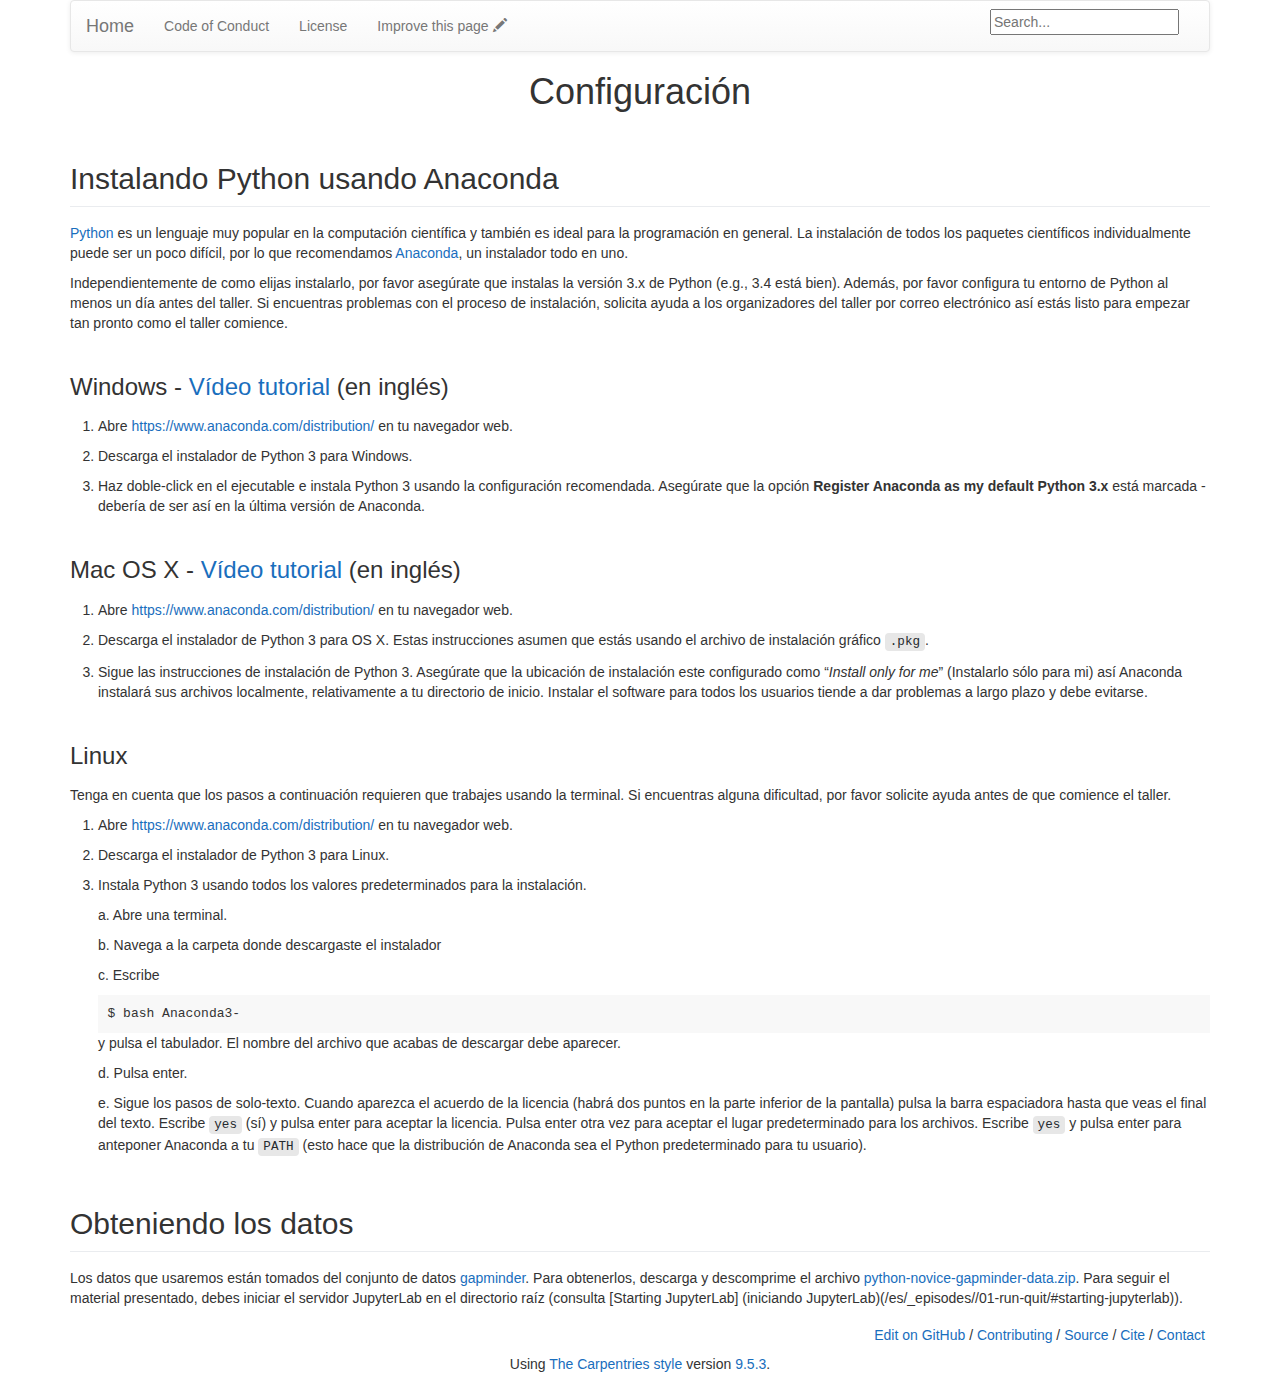
<file: es/setup/index.html>
<!doctype html>
<html lang="en">
  <head>
    <meta charset="utf-8">
    <meta http-equiv="X-UA-Compatible" content="IE=edge">
    <meta http-equiv="last-modified" content="2023-02-13 19:19:53 +0000">
    <meta name="viewport" content="width=device-width, initial-scale=1">
    <!-- meta "search-domain" used for google site search function google_search() -->
    <meta name="search-domain" value="">
    <link rel="stylesheet" type="text/css" href="../../assets/css/bootstrap.css" />
    <link rel="stylesheet" type="text/css" href="../../assets/css/bootstrap-theme.css" />
    <link rel="stylesheet" type="text/css" href="../../assets/css/lesson.css" />
    <link rel="stylesheet" type="text/css" href="../../assets/css/syntax.css" />
    
    <link rel="license" href="#license-info" />

    



    <!-- Favicons for everyone -->
    <link rel="apple-touch-icon-precomposed" sizes="57x57" href="../../assets/favicons//apple-touch-icon-57x57.png" />
    <link rel="apple-touch-icon-precomposed" sizes="114x114" href="../../assets/favicons//apple-touch-icon-114x114.png" />
    <link rel="apple-touch-icon-precomposed" sizes="72x72" href="../../assets/favicons//apple-touch-icon-72x72.png" />
    <link rel="apple-touch-icon-precomposed" sizes="144x144" href="../../assets/favicons//apple-touch-icon-144x144.png" />
    <link rel="apple-touch-icon-precomposed" sizes="60x60" href="../../assets/favicons//apple-touch-icon-60x60.png" />
    <link rel="apple-touch-icon-precomposed" sizes="120x120" href="../../assets/favicons//apple-touch-icon-120x120.png" />
    <link rel="apple-touch-icon-precomposed" sizes="76x76" href="../../assets/favicons//apple-touch-icon-76x76.png" />
    <link rel="apple-touch-icon-precomposed" sizes="152x152" href="../../assets/favicons//apple-touch-icon-152x152.png" />
    <link rel="icon" type="image/png" href="../../assets/favicons//favicon-196x196.png" sizes="196x196" />
    <link rel="icon" type="image/png" href="../../assets/favicons//favicon-96x96.png" sizes="96x96" />
    <link rel="icon" type="image/png" href="../../assets/favicons//favicon-32x32.png" sizes="32x32" />
    <link rel="icon" type="image/png" href="../../assets/favicons//favicon-16x16.png" sizes="16x16" />
    <link rel="icon" type="image/png" href="../../assets/favicons//favicon-128.png" sizes="128x128" />
    <meta name="application-name" content=" - "/>
    <meta name="msapplication-TileColor" content="#FFFFFF" />
    <meta name="msapplication-TileImage" content="../../assets/favicons//mstile-144x144.png" />
    <meta name="msapplication-square70x70logo" content="../../assets/favicons//mstile-70x70.png" />
    <meta name="msapplication-square150x150logo" content="../../assets/favicons//mstile-150x150.png" />
    <meta name="msapplication-wide310x150logo" content="../../assets/favicons//mstile-310x150.png" />
    <meta name="msapplication-square310x310logo" content="../../assets/favicons//mstile-310x310.png" />


    <!-- HTML5 shim and Respond.js for IE8 support of HTML5 elements and media queries -->
    <!-- WARNING: Respond.js doesn't work if you view the page via file:// -->
    <!--[if lt IE 9]>
	<script src="https://oss.maxcdn.com/html5shiv/3.7.2/html5shiv.min.js"></script>
	<script src="https://oss.maxcdn.com/respond/1.4.2/respond.min.js"></script>
	<![endif]-->

  <title>
  Configuración
  </title>

  </head>
  <body>

    



    <div class="container">
      
















  
  










<nav class="navbar navbar-default">
  <div class="container-fluid">
    <div class="navbar-header">
      <button type="button" class="navbar-toggle collapsed" data-toggle="collapse" data-target="#bs-example-navbar-collapse-1" aria-expanded="false">
        <span class="sr-only">Toggle navigation</span>
        <span class="icon-bar"></span>
        <span class="icon-bar"></span>
        <span class="icon-bar"></span>
      </button>

      
      

      
      <a class="navbar-brand" href="../../es/index.html">Home</a>

    </div>
    <div class="collapse navbar-collapse" id="bs-example-navbar-collapse-1">
      <ul class="nav navbar-nav">

	
        <li><a href="../../es/conduct/">Code of Conduct</a></li>

        

	
	

	
        <li><a href="../../LICENSE.html">License</a></li>
	
	<li><a href="/edit//setup.md" data-checker-ignore>Improve this page <span class="glyphicon glyphicon-pencil" aria-hidden="true"></span></a></li>
	
      </ul>
      <form class="navbar-form navbar-right" role="search" id="search" onsubmit="google_search(); return false;">
        <div class="form-group">
          <input type="text" id="google-search" placeholder="Search..." aria-label="Google site search">
        </div>
      </form>
    </div>
  </div>
</nav>








<h1 class="maintitle">Configuración</h1>



<article>
<h2 id="instalando-python-usando-anaconda">Instalando Python usando Anaconda</h2>

<p><a href="https://python.org">Python</a> es un lenguaje muy popular en la computación científica y también es ideal para
la programación en general. La instalación de todos los paquetes científicos
individualmente puede ser un poco difícil, por lo que recomendamos 
<a href="https://www.anaconda.com/">Anaconda</a>, un instalador todo en uno.</p>

<p>Independientemente de como elijas instalarlo, por favor asegúrate que instalas la
versión 3.x de Python (e.g., 3.4 está bien). Además, por favor configura tu entorno de Python
al menos un día antes del taller. Si encuentras problemas con el proceso de
instalación, solicita ayuda a los organizadores del taller por correo electrónico así
estás listo para empezar tan pronto como el taller comience.</p>

<h3 id="windows---vídeo-tutorial-en-inglés">Windows - <a href="https://www.youtube.com/watch?v=xxQ0mzZ8UvA">Vídeo tutorial</a> (en inglés)</h3>

<ol>
  <li>
    <p>Abre <a href="https://www.anaconda.com/download/#windows">https://www.anaconda.com/distribution/</a> en tu navegador web.</p>
  </li>
  <li>
    <p>Descarga el instalador de Python 3 para Windows.</p>
  </li>
  <li>
    <p>Haz doble-click en el ejecutable e instala Python 3 usando la configuración recomendada. Asegúrate que la opción <strong>Register Anaconda as my default Python 3.x</strong> está marcada - debería de ser así en la última versión de Anaconda.</p>
  </li>
</ol>

<h3 id="mac-os-x---vídeo-tutorial-en-inglés">Mac OS X - <a href="https://www.youtube.com/watch?v=TcSAln46u9U">Vídeo tutorial</a> (en inglés)</h3>

<ol>
  <li>
    <p>Abre <a href="https://www.anaconda.com/download/#macos">https://www.anaconda.com/distribution/</a> en tu navegador web.</p>
  </li>
  <li>
    <p>Descarga el instalador de Python 3 para OS X. Estas instrucciones asumen que estás usando el archivo de instalación gráfico <code class="highlighter-rouge">.pkg</code>.</p>
  </li>
  <li>
    <p>Sigue las instrucciones de instalación de Python 3. Asegúrate que la ubicación de instalación este configurado como “<em>Install only for me</em>” (Instalarlo sólo para mi) así Anaconda instalará sus archivos localmente, relativamente a tu directorio de inicio. Instalar el software para todos los usuarios tiende a dar problemas a largo plazo y debe evitarse.</p>
  </li>
</ol>

<h3 id="linux">Linux</h3>

<p>Tenga en cuenta que los pasos a continuación requieren que trabajes usando la terminal.
Si encuentras alguna dificultad, por favor solicite ayuda antes de que comience el taller.</p>

<ol>
  <li>
    <p>Abre <a href="https://www.anaconda.com/download/#linux">https://www.anaconda.com/distribution/</a> en tu navegador web.</p>
  </li>
  <li>
    <p>Descarga el instalador de Python 3 para Linux.</p>
  </li>
  <li>
    <p>Instala Python 3 usando todos los valores predeterminados para la instalación.</p>

    <p>a.  Abre una terminal.</p>

    <p>b.  Navega a la carpeta donde descargaste el instalador</p>

    <p>c.  Escribe</p>

    <div class="bash highlighter-rouge"><div class="highlight"><pre class="highlight"><code>$ bash Anaconda3-
</code></pre></div>    </div>

    <p>y pulsa el tabulador.  El nombre del archivo que acabas de descargar debe aparecer.</p>

    <p>d.  Pulsa enter.</p>

    <p>e.  Sigue los pasos de solo-texto. Cuando aparezca el acuerdo de la licencia (habrá dos puntos
    en la parte inferior de la pantalla) pulsa la barra espaciadora hasta que veas el
    final del texto. Escribe <code class="highlighter-rouge">yes</code> (sí) y pulsa enter para aceptar la licencia. Pulsa
    enter otra vez para aceptar el lugar predeterminado para los archivos. Escribe <code class="highlighter-rouge">yes</code> y
    pulsa enter para anteponer Anaconda a tu <code class="highlighter-rouge">PATH</code> (esto hace que la distribución de
    Anaconda sea el Python predeterminado para tu usuario).</p>
  </li>
</ol>

<h2 id="obteniendo-los-datos">Obteniendo los datos</h2>

<p>Los datos que usaremos están tomados del conjunto de datos <a href="https://en.wikipedia.org/wiki/Gapminder_Foundation">gapminder</a>.
Para obtenerlos, descarga y descomprime el archivo
<a href="/files/python-novice-gapminder-data.zip">python-novice-gapminder-data.zip</a>.
Para seguir el material presentado, debes iniciar el servidor JupyterLab
en el directorio raíz (consulta [Starting JupyterLab] (iniciando JupyterLab)(/es/_episodes//01-run-quit/#starting-jupyterlab)).</p>


</article>

      
      






<footer>
  <div class="row">
    <div class="col-md-6 license" id="license-info" align="left">
	
    </div>
    <div class="col-md-6 help-links" align="right">
	
	<a href="/edit//setup.md" data-checker-ignore>Edit on GitHub</a>
	
	/
	<a href="/blob//CONTRIBUTING.md" data-checker-ignore>Contributing</a>
	/
	<a href="/">Source</a>
	/
	<a href="/blob//CITATION" data-checker-ignore>Cite</a>
	/
	<a href="mailto:">Contact</a>
    </div>
  </div>
  <div class="row">
    <div class="col-md-12" align="center">
      Using <a href="https://github.com/carpentries/styles/">The Carpentries style</a>
      version <a href="https://github.com/carpentries/styles/releases/tag/v9.5.3">9.5.3</a>.
    </div>
  </div>
</footer>

      
    </div>
    
<script src="../../assets/js/jquery.min.js"></script>
<script src="../../assets/js/bootstrap.min.js"></script>
<script src="../../assets/js/lesson.js"></script>

<script>
  (function(i,s,o,g,r,a,m){i['GoogleAnalyticsObject']=r;i[r]=i[r]||function(){
  (i[r].q=i[r].q||[]).push(arguments)},i[r].l=1*new Date();a=s.createElement(o),
  m=s.getElementsByTagName(o)[0];a.async=1;a.src=g;m.parentNode.insertBefore(a,m)
  })(window,document,'script','https://www.google-analytics.com/analytics.js','ga');
  ga('create', 'UA-37305346-2', 'auto');
  ga('send', 'pageview');
</script>

<script src="../../assets/js/anchor.min.js"></script>
<script>
    anchors.add();
</script>

  </body>
</html>
</file>
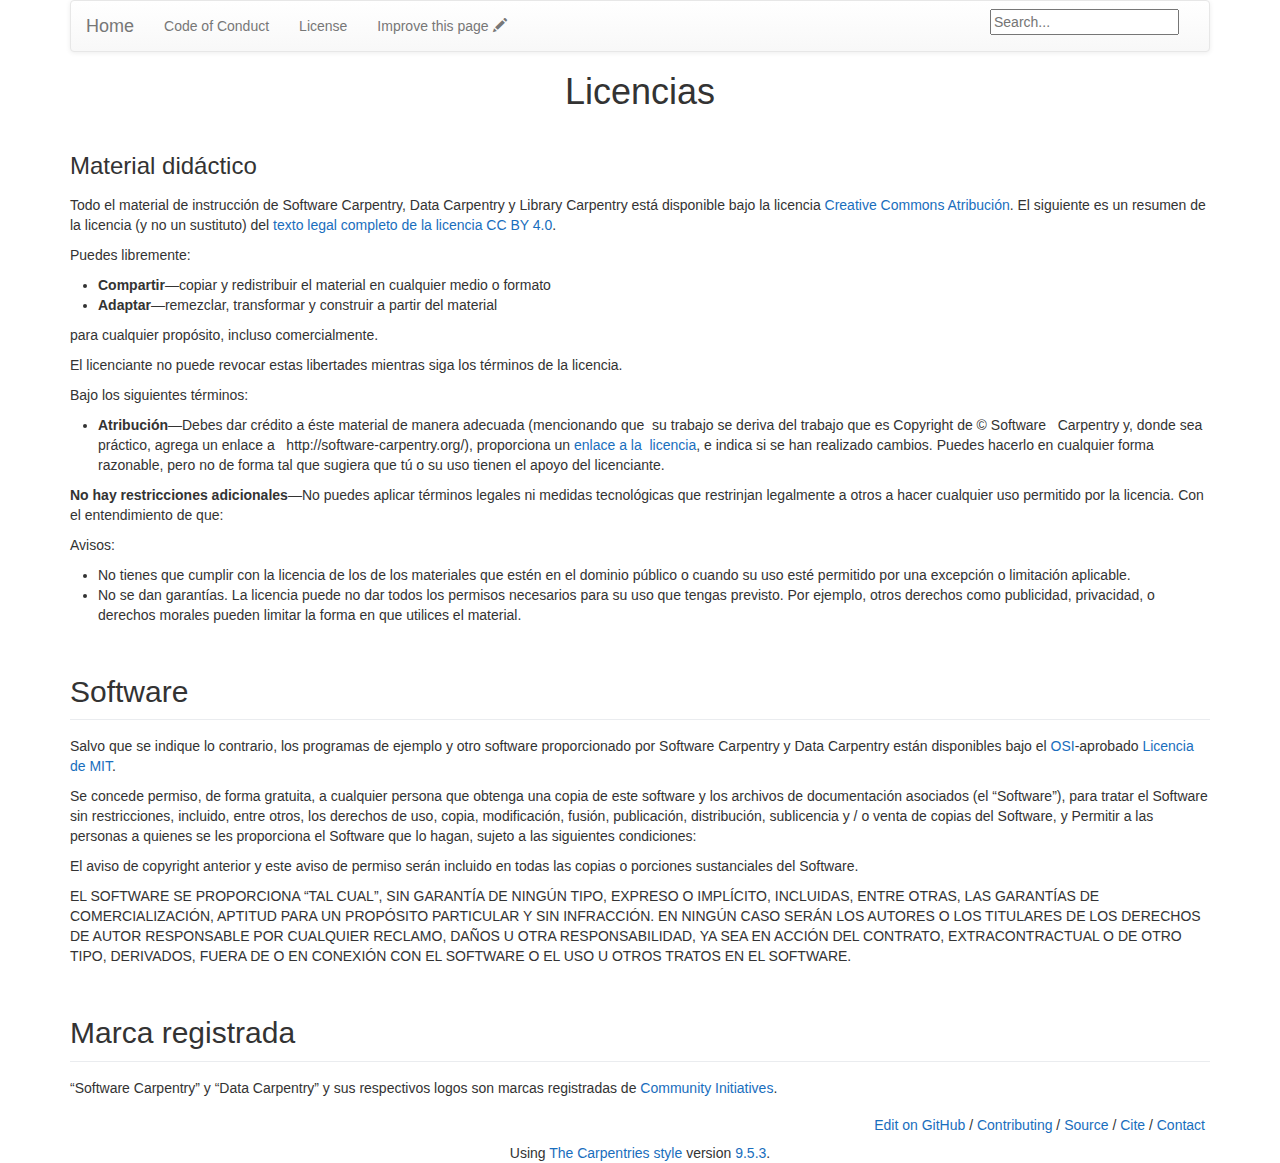
<file: LICENSE.html>
<!doctype html>
<html lang="en">
  <head>
    <meta charset="utf-8">
    <meta http-equiv="X-UA-Compatible" content="IE=edge">
    <meta http-equiv="last-modified" content="2023-02-13 19:19:53 +0000">
    <meta name="viewport" content="width=device-width, initial-scale=1">
    <!-- meta "search-domain" used for google site search function google_search() -->
    <meta name="search-domain" value="">
    <link rel="stylesheet" type="text/css" href="./assets/css/bootstrap.css" />
    <link rel="stylesheet" type="text/css" href="./assets/css/bootstrap-theme.css" />
    <link rel="stylesheet" type="text/css" href="./assets/css/lesson.css" />
    <link rel="stylesheet" type="text/css" href="./assets/css/syntax.css" />
    
    <link rel="license" href="#license-info" />

    



    <!-- Favicons for everyone -->
    <link rel="apple-touch-icon-precomposed" sizes="57x57" href="./assets/favicons//apple-touch-icon-57x57.png" />
    <link rel="apple-touch-icon-precomposed" sizes="114x114" href="./assets/favicons//apple-touch-icon-114x114.png" />
    <link rel="apple-touch-icon-precomposed" sizes="72x72" href="./assets/favicons//apple-touch-icon-72x72.png" />
    <link rel="apple-touch-icon-precomposed" sizes="144x144" href="./assets/favicons//apple-touch-icon-144x144.png" />
    <link rel="apple-touch-icon-precomposed" sizes="60x60" href="./assets/favicons//apple-touch-icon-60x60.png" />
    <link rel="apple-touch-icon-precomposed" sizes="120x120" href="./assets/favicons//apple-touch-icon-120x120.png" />
    <link rel="apple-touch-icon-precomposed" sizes="76x76" href="./assets/favicons//apple-touch-icon-76x76.png" />
    <link rel="apple-touch-icon-precomposed" sizes="152x152" href="./assets/favicons//apple-touch-icon-152x152.png" />
    <link rel="icon" type="image/png" href="./assets/favicons//favicon-196x196.png" sizes="196x196" />
    <link rel="icon" type="image/png" href="./assets/favicons//favicon-96x96.png" sizes="96x96" />
    <link rel="icon" type="image/png" href="./assets/favicons//favicon-32x32.png" sizes="32x32" />
    <link rel="icon" type="image/png" href="./assets/favicons//favicon-16x16.png" sizes="16x16" />
    <link rel="icon" type="image/png" href="./assets/favicons//favicon-128.png" sizes="128x128" />
    <meta name="application-name" content=" - "/>
    <meta name="msapplication-TileColor" content="#FFFFFF" />
    <meta name="msapplication-TileImage" content="./assets/favicons//mstile-144x144.png" />
    <meta name="msapplication-square70x70logo" content="./assets/favicons//mstile-70x70.png" />
    <meta name="msapplication-square150x150logo" content="./assets/favicons//mstile-150x150.png" />
    <meta name="msapplication-wide310x150logo" content="./assets/favicons//mstile-310x150.png" />
    <meta name="msapplication-square310x310logo" content="./assets/favicons//mstile-310x310.png" />


    <!-- HTML5 shim and Respond.js for IE8 support of HTML5 elements and media queries -->
    <!-- WARNING: Respond.js doesn't work if you view the page via file:// -->
    <!--[if lt IE 9]>
	<script src="https://oss.maxcdn.com/html5shiv/3.7.2/html5shiv.min.js"></script>
	<script src="https://oss.maxcdn.com/respond/1.4.2/respond.min.js"></script>
	<![endif]-->

  <title>
  Licencias
  </title>

  </head>
  <body>

    



    <div class="container">
      
















  
  










<nav class="navbar navbar-default">
  <div class="container-fluid">
    <div class="navbar-header">
      <button type="button" class="navbar-toggle collapsed" data-toggle="collapse" data-target="#bs-example-navbar-collapse-1" aria-expanded="false">
        <span class="sr-only">Toggle navigation</span>
        <span class="icon-bar"></span>
        <span class="icon-bar"></span>
        <span class="icon-bar"></span>
      </button>

      
      

      
      <a class="navbar-brand" href="./es/index.html">Home</a>

    </div>
    <div class="collapse navbar-collapse" id="bs-example-navbar-collapse-1">
      <ul class="nav navbar-nav">

	
        <li><a href="./es/conduct/">Code of Conduct</a></li>

        

	
	

	
        <li><a href="./LICENSE.html">License</a></li>
	
	<li><a href="/edit//LICENSE.md" data-checker-ignore>Improve this page <span class="glyphicon glyphicon-pencil" aria-hidden="true"></span></a></li>
	
      </ul>
      <form class="navbar-form navbar-right" role="search" id="search" onsubmit="google_search(); return false;">
        <div class="form-group">
          <input type="text" id="google-search" placeholder="Search..." aria-label="Google site search">
        </div>
      </form>
    </div>
  </div>
</nav>








<h1 class="maintitle">Licencias</h1>



<article>
<h3 id="material-didáctico">Material didáctico</h3>

<p>Todo el material de instrucción de Software Carpentry, Data Carpentry y Library Carpentry está
disponible bajo la licencia <a href="https://creativecommons.org/licenses/by/4.0/deed.es">Creative Commons
Atribución</a>. El siguiente es un resumen de la licencia
(y no un sustituto) del <a href="https://creativecommons.org/licenses/by/4.0/legalcode.es">texto legal completo de la licencia
CC BY 4.0</a>.</p>

<p>Puedes libremente:</p>

<ul>
  <li><strong>Compartir</strong>—copiar y redistribuir el material en cualquier medio o formato</li>
  <li><strong>Adaptar</strong>—remezclar, transformar y construir a partir del material</li>
</ul>

<p>para cualquier propósito, incluso comercialmente.</p>

<p>El licenciante no puede revocar estas libertades mientras siga los
términos de la licencia.</p>

<p>Bajo los siguientes términos:</p>

<ul>
  <li><strong>Atribución</strong>—Debes dar crédito a éste material de manera adecuada (mencionando que
  su trabajo se deriva del trabajo que es Copyright de © Software
  Carpentry y, donde sea práctico, agrega un enlace a
  http://software-carpentry.org/), proporciona un <a href="https://creativecommons.org/licenses/by/4.0/deed.es">enlace a la
  licencia</a>, e indica si se han realizado cambios. Puedes hacerlo
en cualquier forma razonable, pero no de forma tal que sugiera que tú o su uso
tienen el apoyo del licenciante.</li>
</ul>

<p><strong>No hay restricciones adicionales</strong>—No puedes aplicar términos legales ni
medidas tecnológicas que restrinjan legalmente a otros a hacer
cualquier uso permitido por la licencia. Con el entendimiento de que:</p>

<p>Avisos:</p>

<ul>
  <li>No tienes que cumplir con la licencia de los
de los materiales que estén en el dominio público o cuando su uso esté permitido por una
excepción o limitación aplicable.</li>
  <li>No se dan garantías. La licencia puede no dar todos los
permisos necesarios para su uso que tengas previsto. Por ejemplo,
otros derechos como publicidad, privacidad, o derechos morales pueden limitar
la forma en que utilices el material.</li>
</ul>

<h2 id="software">Software</h2>

<p>Salvo que se indique lo contrario, los programas de ejemplo y otro software
proporcionado por Software Carpentry y Data Carpentry están disponibles bajo el
<a href="https://opensource.org">OSI</a>-aprobado
<a href="https://opensource.org/licenses/mit-license.html">Licencia de MIT</a>.</p>

<p>Se concede permiso, de forma gratuita, a cualquier persona que obtenga
una copia de este software y los archivos de documentación asociados (el
“Software”), para tratar el Software sin restricciones, incluido,
entre otros, los derechos de uso, copia, modificación, fusión, publicación,
distribución, sublicencia y / o venta de copias del Software, y
Permitir a las personas a quienes se les proporciona el Software que lo hagan, sujeto a
las siguientes condiciones:</p>

<p>El aviso de copyright anterior y este aviso de permiso serán
incluido en todas las copias o porciones sustanciales del Software.</p>

<p>EL SOFTWARE SE PROPORCIONA “TAL CUAL”, SIN GARANTÍA DE NINGÚN TIPO,
EXPRESO O IMPLÍCITO, INCLUIDAS, ENTRE OTRAS, LAS GARANTÍAS DE
COMERCIALIZACIÓN, APTITUD PARA UN PROPÓSITO PARTICULAR Y
SIN INFRACCIÓN. EN NINGÚN CASO SERÁN LOS AUTORES O LOS TITULARES DE LOS DERECHOS DE AUTOR
RESPONSABLE POR CUALQUIER RECLAMO, DAÑOS U OTRA RESPONSABILIDAD, YA SEA EN ACCIÓN
DEL CONTRATO, EXTRACONTRACTUAL O DE OTRO TIPO, DERIVADOS, FUERA DE O EN CONEXIÓN
CON EL SOFTWARE O EL USO U OTROS TRATOS EN EL SOFTWARE.</p>

<h2 id="marca-registrada">Marca registrada</h2>

<p>“Software Carpentry” y “Data Carpentry” y sus respectivos logos
son marcas registradas de <a href="http://communityin.org/">Community Initiatives</a>.</p>


</article>

      
      






<footer>
  <div class="row">
    <div class="col-md-6 license" id="license-info" align="left">
	
    </div>
    <div class="col-md-6 help-links" align="right">
	
	<a href="/edit//LICENSE.md" data-checker-ignore>Edit on GitHub</a>
	
	/
	<a href="/blob//CONTRIBUTING.md" data-checker-ignore>Contributing</a>
	/
	<a href="/">Source</a>
	/
	<a href="/blob//CITATION" data-checker-ignore>Cite</a>
	/
	<a href="mailto:">Contact</a>
    </div>
  </div>
  <div class="row">
    <div class="col-md-12" align="center">
      Using <a href="https://github.com/carpentries/styles/">The Carpentries style</a>
      version <a href="https://github.com/carpentries/styles/releases/tag/v9.5.3">9.5.3</a>.
    </div>
  </div>
</footer>

      
    </div>
    
<script src="./assets/js/jquery.min.js"></script>
<script src="./assets/js/bootstrap.min.js"></script>
<script src="./assets/js/lesson.js"></script>

<script>
  (function(i,s,o,g,r,a,m){i['GoogleAnalyticsObject']=r;i[r]=i[r]||function(){
  (i[r].q=i[r].q||[]).push(arguments)},i[r].l=1*new Date();a=s.createElement(o),
  m=s.getElementsByTagName(o)[0];a.async=1;a.src=g;m.parentNode.insertBefore(a,m)
  })(window,document,'script','https://www.google-analytics.com/analytics.js','ga');
  ga('create', 'UA-37305346-2', 'auto');
  ga('send', 'pageview');
</script>

<script src="./assets/js/anchor.min.js"></script>
<script>
    anchors.add();
</script>

  </body>
</html>
</file>
<file: assets/css/lesson.css>
@charset "UTF-8";
div[class^='language-'] { color: #360084; border: solid 1px #360084; border-left: solid 5px #360084; margin: 15px 5px 10px 0; border-radius: 4px 0 0 4px; }

div.source { color: #360084; border: solid 1px #360084; border-left: solid 5px #360084; margin: 15px 5px 10px 0; border-radius: 4px 0 0 4px; }

div.error { color: #bd2c00; border: solid 1px #bd2c00; border-left: solid 5px #bd2c00; margin: 15px 5px 10px 0; border-radius: 4px 0 0 4px; }

div.warning { color: #cda01d; border: solid 1px #cda01d; border-left: solid 5px #cda01d; margin: 15px 5px 10px 0; border-radius: 4px 0 0 4px; }

div.output { color: #303030; border: solid 1px #303030; border-left: solid 5px #303030; margin: 15px 5px 10px 0; border-radius: 4px 0 0 4px; }

div.error::before, div.warning:before, div.output::before, div.source::before, div[class^='language-']::before { background-color: #f2eff6; display: block; font-weight: bold; padding: 5px 10px; }

div[class^='language-']::before, div.source::before { content: "Code"; }

div.error::before { background-color: #ffebe6; content: "Error"; }

div.warning:before { background-color: #f8f4e8; content: " Warning"; }

div.output::before { background-color: #efefef; content: "Output"; }

div.language-basic::before { content: "Basic"; }

div.language-bash::before { content: "Bash"; }

div.language-c::before { content: "C"; }

div.language-chapel::before { content: "Chapel"; }

div.language-cmake::before { content: "CMake"; }

div.language-cpp::before { content: "C++"; }

div.language-cuda::before { content: "Cuda"; }

div.language-d::before { content: "D"; }

div.language-fortran::before { content: "Fortran"; }

div.language-go::before { content: "Go"; }

div.language-html::before { content: "HTML"; }

div.language-java::before { content: "Java"; }

div.language-julia::before { content: "Julia"; }

div.language-kotlin::before { content: "Kotlin"; }

div.language-lua::before { content: "Lua"; }

div.language-make::before { content: "Make"; }

div.language-matlab::before { content: "MATLAB"; }

div.language-opencl::before { content: "OpenCL"; }

div.language-perl::before { content: "Perl"; }

div.language-python::before { content: "Python"; }

div.language-r::before { content: "R"; }

div.language-ruby::before { content: "Ruby"; }

div.language-rust::before { content: "Rust"; }

div.language-scala::before { content: "Scala"; }

div.language-sql::before { content: "SQL"; }

div.language-vulkan::before { content: "Vulkan"; }

.tab-pane { border: solid 1px #ddd; border-top: none; padding: 20px 20px 10px 20px; border-radius: 0 0 4px 4px; }

ul.nav.nav-tabs { background: #E1E1E1; border-radius: 4px 4px 0 0; }

ul.nav.nav-tabs li a { line-height: 24px; }

a { color: #204A6F; }

.yt-wrapper2 { max-width: 100%; margin: 0 auto; }

@media only screen and (max-width: 600px) { .yt-wrapper2 { max-width: 100%; } }

.yt-wrapper { height: 0; margin-top: 10px; padding-bottom: 56.25%; position: relative; width: 100%; }

.yt-frame { height: 100%; left: 0; position: absolute; top: 0; width: 100%; }

.callout { padding: 0 0 5px 5px; border: 1px solid; border-color: #f4fd9c; border-radius: 4px; margin: 15px 5px 10px 0; }

.callout h2 { padding-top: 5px; padding-bottom: 5px; font-size: 20px; background: linear-gradient(to bottom, #f4fd9c, #f5fda6); border-color: #f4fd9c; margin-top: 0px; margin-left: -5px; }

.callout h2:before { font-family: 'Glyphicons Halflings'; content: ""; float: left; padding-left: 5px; padding-right: 5px; display: inline-block; -webkit-font-smoothing: antialiased; }

.caution { padding: 0 0 5px 5px; border: 1px solid; border-color: #cf000e; border-radius: 4px; margin: 15px 5px 10px 0; }

.caution h2 { padding-top: 5px; padding-bottom: 5px; font-size: 20px; background: linear-gradient(to bottom, #cf000e, #ed0010); border-color: #cf000e; margin-top: 0px; margin-left: -5px; }

.caution h2:before { font-family: 'Glyphicons Halflings'; content: ""; float: left; padding-left: 5px; padding-right: 5px; display: inline-block; -webkit-font-smoothing: antialiased; }

.challenge { padding: 0 0 5px 5px; border: 1px solid; border-color: #eec275; border-radius: 4px; margin: 15px 5px 10px 0; }

.challenge h2 { padding-top: 5px; padding-bottom: 5px; font-size: 20px; background: linear-gradient(to bottom, #eec275, #f0c883); border-color: #eec275; margin-top: 0px; margin-left: -5px; }

.challenge h2:before { font-family: 'Glyphicons Halflings'; content: "✏"; float: left; padding-left: 5px; padding-right: 5px; display: inline-block; -webkit-font-smoothing: antialiased; }

.checklist { padding: 0 0 5px 5px; border: 1px solid; border-color: #dfd2a0; border-radius: 4px; margin: 15px 5px 10px 0; }

.checklist h2 { padding-top: 5px; padding-bottom: 5px; font-size: 20px; background: linear-gradient(to bottom, #dfd2a0, #e2d7aa); border-color: #dfd2a0; margin-top: 0px; margin-left: -5px; }

.checklist h2:before { font-family: 'Glyphicons Halflings'; content: ""; float: left; padding-left: 5px; padding-right: 5px; display: inline-block; -webkit-font-smoothing: antialiased; }

.discussion { padding: 0 0 5px 5px; border: 1px solid; border-color: #eec275; border-radius: 4px; margin: 15px 5px 10px 0; }

.discussion h2 { padding-top: 5px; padding-bottom: 5px; font-size: 20px; background: linear-gradient(to bottom, #eec275, #f0c883); border-color: #eec275; margin-top: 0px; margin-left: -5px; }

.discussion h2:before { font-family: 'Glyphicons Halflings'; content: ""; float: left; padding-left: 5px; padding-right: 5px; display: inline-block; -webkit-font-smoothing: antialiased; }

.keypoints { padding: 0 0 5px 5px; border: 1px solid; border-color: #7ae78e; border-radius: 4px; margin: 15px 5px 10px 0; }

.keypoints h2 { padding-top: 5px; padding-bottom: 5px; font-size: 20px; background: linear-gradient(to bottom, #7ae78e, #87e999); border-color: #7ae78e; margin-top: 0px; margin-left: -5px; }

.keypoints h2:before { font-family: 'Glyphicons Halflings'; content: ""; float: left; padding-left: 5px; padding-right: 5px; display: inline-block; -webkit-font-smoothing: antialiased; }

.objectives { padding: 0 0 5px 5px; border: 1px solid; border-color: #daee84; border-radius: 4px; margin: 15px 5px 10px 0; }

.objectives h2 { padding-top: 5px; padding-bottom: 5px; font-size: 20px; background: linear-gradient(to bottom, #daee84, #def090); border-color: #daee84; margin-top: 0px; margin-left: -5px; }

.objectives h2:before { font-family: 'Glyphicons Halflings'; content: ""; float: left; padding-left: 5px; padding-right: 5px; display: inline-block; -webkit-font-smoothing: antialiased; }

.prereq { padding: 0 0 5px 5px; border: 1px solid; border-color: #9cd6dc; border-radius: 4px; margin: 15px 5px 10px 0; }

.prereq h2 { padding-top: 5px; padding-bottom: 5px; font-size: 20px; background: linear-gradient(to bottom, #9cd6dc, #a6dae0); border-color: #9cd6dc; margin-top: 0px; margin-left: -5px; }

.prereq h2:before { font-family: 'Glyphicons Halflings'; content: ""; float: left; padding-left: 5px; padding-right: 5px; display: inline-block; -webkit-font-smoothing: antialiased; }

.solution { padding: 0 0 5px 5px; border: 1px solid; border-color: #ded4b9; border-radius: 4px; margin: 15px 5px 10px 0; }

.solution h2 { padding-top: 5px; padding-bottom: 5px; font-size: 20px; background: linear-gradient(to bottom, #ded4b9, #e1d8c0); border-color: #ded4b9; margin-top: 0px; margin-left: -5px; }

.solution h2:before { font-family: 'Glyphicons Halflings'; content: ""; float: left; padding-left: 5px; padding-right: 5px; display: inline-block; -webkit-font-smoothing: antialiased; }

.testimonial { padding: 0 0 5px 5px; border: 1px solid; border-color: #fc8dc1; border-radius: 4px; margin: 15px 5px 10px 0; }

.testimonial h2 { padding-top: 5px; padding-bottom: 5px; font-size: 20px; background: linear-gradient(to bottom, #fc8dc1, #fc98c7); border-color: #fc8dc1; margin-top: 0px; margin-left: -5px; }

.testimonial h2:before { font-family: 'Glyphicons Halflings'; content: ""; float: left; padding-left: 5px; padding-right: 5px; display: inline-block; -webkit-font-smoothing: antialiased; }

.callout h3, .challenge h3, .checklist h3, .discussion h3, .keypoints h3, .objectives h3, .prereq h3, .solution h3, .testimonial h3 { font-size: 18px; }

.challenge { background-color: #eec27520; }

.callout { background-color: #f4fd9c20; }

.challenge { background-color: #eec27520; }

.checklist { background-color: #dfd2a020; }

.discussion { background-color: #eec27520; }

.keypoints { background-color: #7ae78e20; }

.objectives { background-color: #daee8420; }

.prereq { background-color: #9cd6dc20; }

.solution { background-color: #ded4b94d; }

.testimonial { background-color: #fc8dc120; }

blockquote p { margin: 5px; }

blockquote :not(h2) + p { padding-top: 1em; }

blockquote { font-size: inherit; }

a code { color: #006cad; }

a:link { color: #196EBD; }

a:active, a:hover { outline: 0; text-decoration: underline; }

a:visited { color: #1AA4DA; }

code { white-space: nowrap; padding: 2px 5px; color: #24292e; background-color: #e7e7e7; }

samp { hyphens: none; }

dt { margin-top: 20px; }

dd { margin-left: 2em; }

article img { display: block; margin: 20px auto; max-width: 100%; }

article img.inline { display: inline-block; margin: auto; }

article h2 { margin: 48px 0 16px; border-bottom: solid 1px #eaecef; padding-bottom: 0.3em; line-height: 1.25; }

article h3 { margin: 40px 0 16px; }

article pre { margin: 0; border: 0; }

.figures h2 { margin-top: 100px; }

.maintitle { text-align: center; }

.footertext { text-align: center; }

footer .license, footer .help-links { font-size: inherit; margin-top: 10px; margin-bottom: 10px; font-weight: 500; line-height: 1.1; }

img.navbar-logo { height: 40px; padding-top: 5px; padding-right: 10px; }

div.branding { color: #2b3990; }

ul, ol { padding-left: 2em; }

span.fold-unfold { margin-left: 1em; opacity: 0.5; }

p.image-with-shadow img, img.image-with-shadow { box-shadow: 0 6px 24px 0 #888; }

div.life-cycle { position: -webkit-sticky; /* Safari */ position: sticky; top: 0; z-index: 100; font-size: 1.2em; text-align: center; margin-bottom: -1px; border-radius: 0; }

.pre-alpha { color: #a94442; background: #f2dede; }

.alpha { color: #8a6d3b; background: #fcf8e3; }

.beta { color: #31708f; background: #d9edf7; }

.published { color: #354711; background: #effbd7; }

pre.highlight span.err { border: none; }

div.life-cycle { position: -webkit-sticky; /* Safari */ position: sticky; top: 0; z-index: 100; font-size: 1.2em; text-align: center; margin-bottom: -1px; border-radius: 0; }

.pre-alpha { color: #a94442; background: #f2dede; }

.alpha { color: #8a6d3b; background: #fcf8e3; }

.beta { color: #31708f; background: #d9edf7; }

pre.highlight span.err { border: none; }

kbd { display: inline-block; margin: 0 .1em; padding: .1em .6em; font-family: Arial,"Helvetica Neue",Helvetica,sans-serif; font-size: 11px; line-height: 1.4; color: #242729; text-shadow: 0 1px 0 #FFF; background-color: #e1e3e5; border: 1px solid #adb3b9; border-radius: 3px; box-shadow: 0 1px 0 rgba(12, 13, 14, 0.2), 0 0 0 2px #FFF inset; white-space: nowrap; font-style: normal; }

/*# sourceMappingURL=lesson.css.map */
</file>
<file: assets/css/syntax.css>
.highlight .hll { background-color: #ffffcc }
.highlight  { background: #f8f8f8; }
.highlight .c { color: #387d7d; font-style: italic } /* Comment */
.highlight .err { border: 1px solid #FF0000 } /* Error */
.highlight .k { color: #008000; font-weight: bold } /* Keyword */
.highlight .o { color: #666666 } /* Operator */
.highlight .ch { color: #387d7d; font-style: italic } /* Comment.Hashbang */
.highlight .cm { color: #387d7d; font-style: italic } /* Comment.Multiline */
.highlight .cp { color: #BC7A00 } /* Comment.Preproc */
.highlight .cpf { color: #387d7d; font-style: italic } /* Comment.PreprocFile */
.highlight .c1 { color: #387d7d; font-style: italic } /* Comment.Single */
.highlight .cs { color: #387d7d; font-style: italic } /* Comment.Special */
.highlight .gd { color: #A00000 } /* Generic.Deleted */
.highlight .ge { font-style: italic } /* Generic.Emph */
.highlight .gr { color: #FF0000 } /* Generic.Error */
.highlight .gh { color: #000080; font-weight: bold } /* Generic.Heading */
.highlight .gi { color: #00A000 } /* Generic.Inserted */
.highlight .go { color: #888888 } /* Generic.Output */
.highlight .gp { color: #000080; font-weight: bold } /* Generic.Prompt */
.highlight .gs { font-weight: bold } /* Generic.Strong */
.highlight .gu { color: #800080; font-weight: bold } /* Generic.Subheading */
.highlight .gt { color: #0044DD } /* Generic.Traceback */
.highlight .kc { color: #008000; font-weight: bold } /* Keyword.Constant */
.highlight .kd { color: #008000; font-weight: bold } /* Keyword.Declaration */
.highlight .kn { color: #008000; font-weight: bold } /* Keyword.Namespace */
.highlight .kp { color: #008000 } /* Keyword.Pseudo */
.highlight .kr { color: #008000; font-weight: bold } /* Keyword.Reserved */
.highlight .kt { color: #B00040 } /* Keyword.Type */
.highlight .m { color: #666666 } /* Literal.Number */
.highlight .s { color: #BA2121 } /* Literal.String */
.highlight .na { color: #7D9029 } /* Name.Attribute */
.highlight .nb { color: #008000 } /* Name.Builtin */
.highlight .nc { color: #0000FF; font-weight: bold } /* Name.Class */
.highlight .no { color: #880000 } /* Name.Constant */
.highlight .nd { color: #AA22FF } /* Name.Decorator */
.highlight .ni { color: #999999; font-weight: bold } /* Name.Entity */
.highlight .ne { color: #D2413A; font-weight: bold } /* Name.Exception */
.highlight .nf { color: #0000FF } /* Name.Function */
.highlight .nl { color: #A0A000 } /* Name.Label */
.highlight .nn { color: #0000FF; font-weight: bold } /* Name.Namespace */
.highlight .nt { color: #008000; font-weight: bold } /* Name.Tag */
.highlight .nv { color: #19177C } /* Name.Variable */
.highlight .ow { color: #AA22FF; font-weight: bold } /* Operator.Word */
.highlight .w { color: #bbbbbb } /* Text.Whitespace */
.highlight .mb { color: #666666 } /* Literal.Number.Bin */
.highlight .mf { color: #666666 } /* Literal.Number.Float */
.highlight .mh { color: #666666 } /* Literal.Number.Hex */
.highlight .mi { color: #666666 } /* Literal.Number.Integer */
.highlight .mo { color: #666666 } /* Literal.Number.Oct */
.highlight .sa { color: #BA2121 } /* Literal.String.Affix */
.highlight .sb { color: #BA2121 } /* Literal.String.Backtick */
.highlight .sc { color: #BA2121 } /* Literal.String.Char */
.highlight .dl { color: #BA2121 } /* Literal.String.Delimiter */
.highlight .sd { color: #BA2121; font-style: italic } /* Literal.String.Doc */
.highlight .s2 { color: #BA2121 } /* Literal.String.Double */
.highlight .se { color: #BB6622; font-weight: bold } /* Literal.String.Escape */
.highlight .sh { color: #BA2121 } /* Literal.String.Heredoc */
.highlight .si { color: #BB6688; font-weight: bold } /* Literal.String.Interpol */
.highlight .sx { color: #008000 } /* Literal.String.Other */
.highlight .sr { color: #BB6688 } /* Literal.String.Regex */
.highlight .s1 { color: #BA2121 } /* Literal.String.Single */
.highlight .ss { color: #19177C } /* Literal.String.Symbol */
.highlight .bp { color: #008000 } /* Name.Builtin.Pseudo */
.highlight .fm { color: #0000FF } /* Name.Function.Magic */
.highlight .vc { color: #19177C } /* Name.Variable.Class */
.highlight .vg { color: #19177C } /* Name.Variable.Global */
.highlight .vi { color: #19177C } /* Name.Variable.Instance */
.highlight .vm { color: #19177C } /* Name.Variable.Magic */
.highlight .il { color: #666666 } /* Literal.Number.Integer.Long */
</file>
